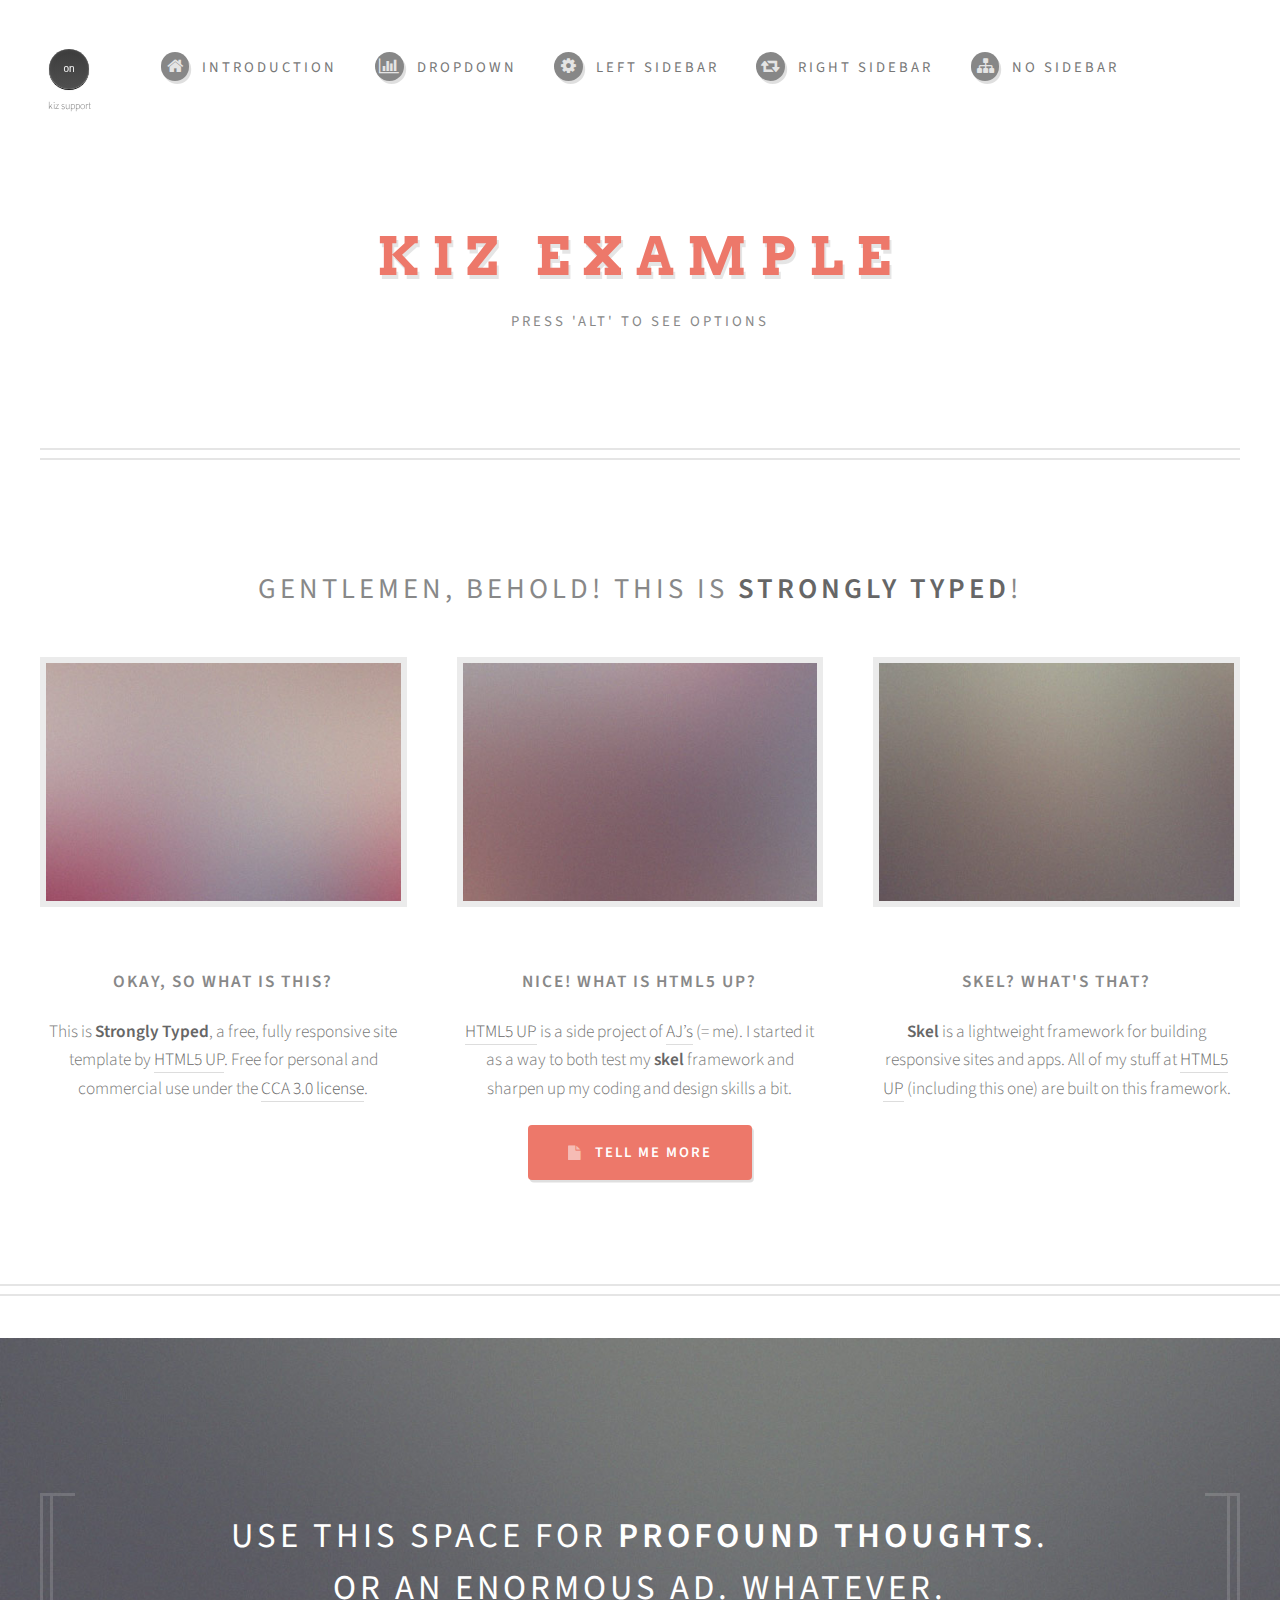
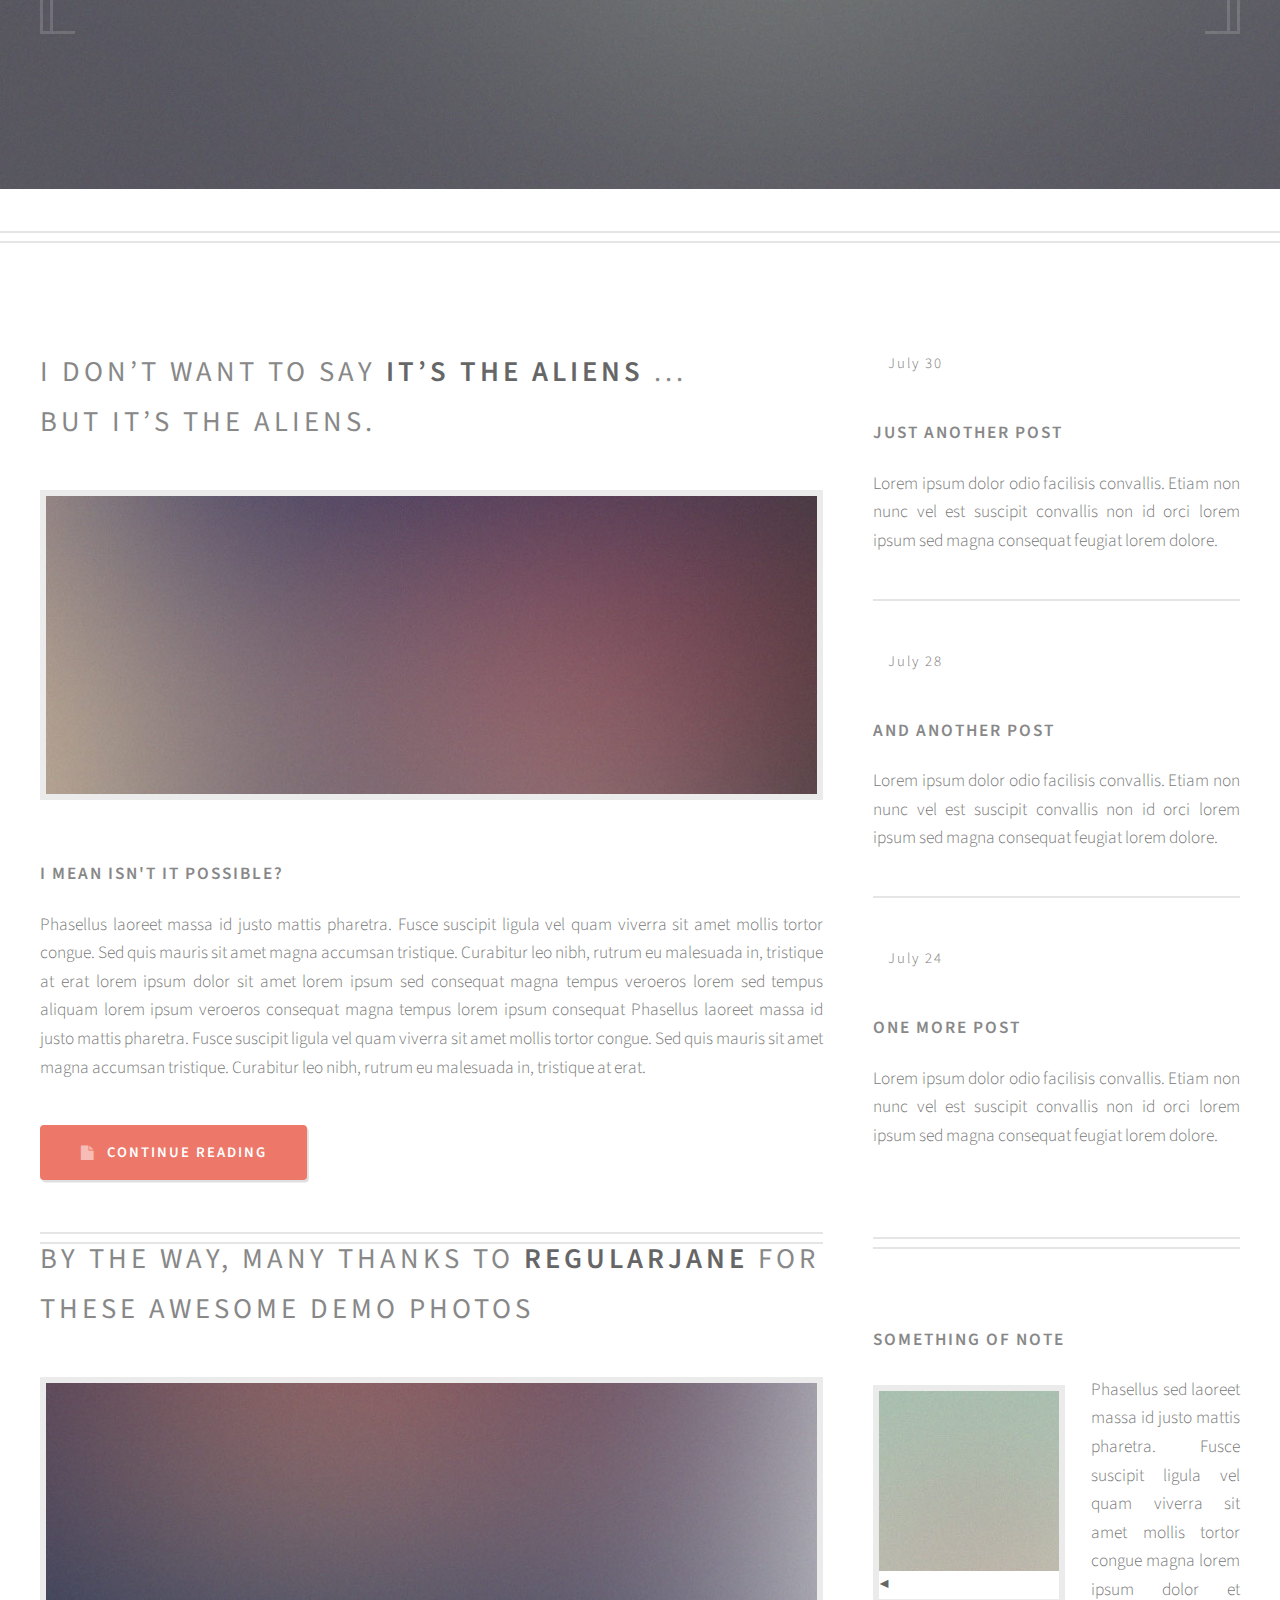
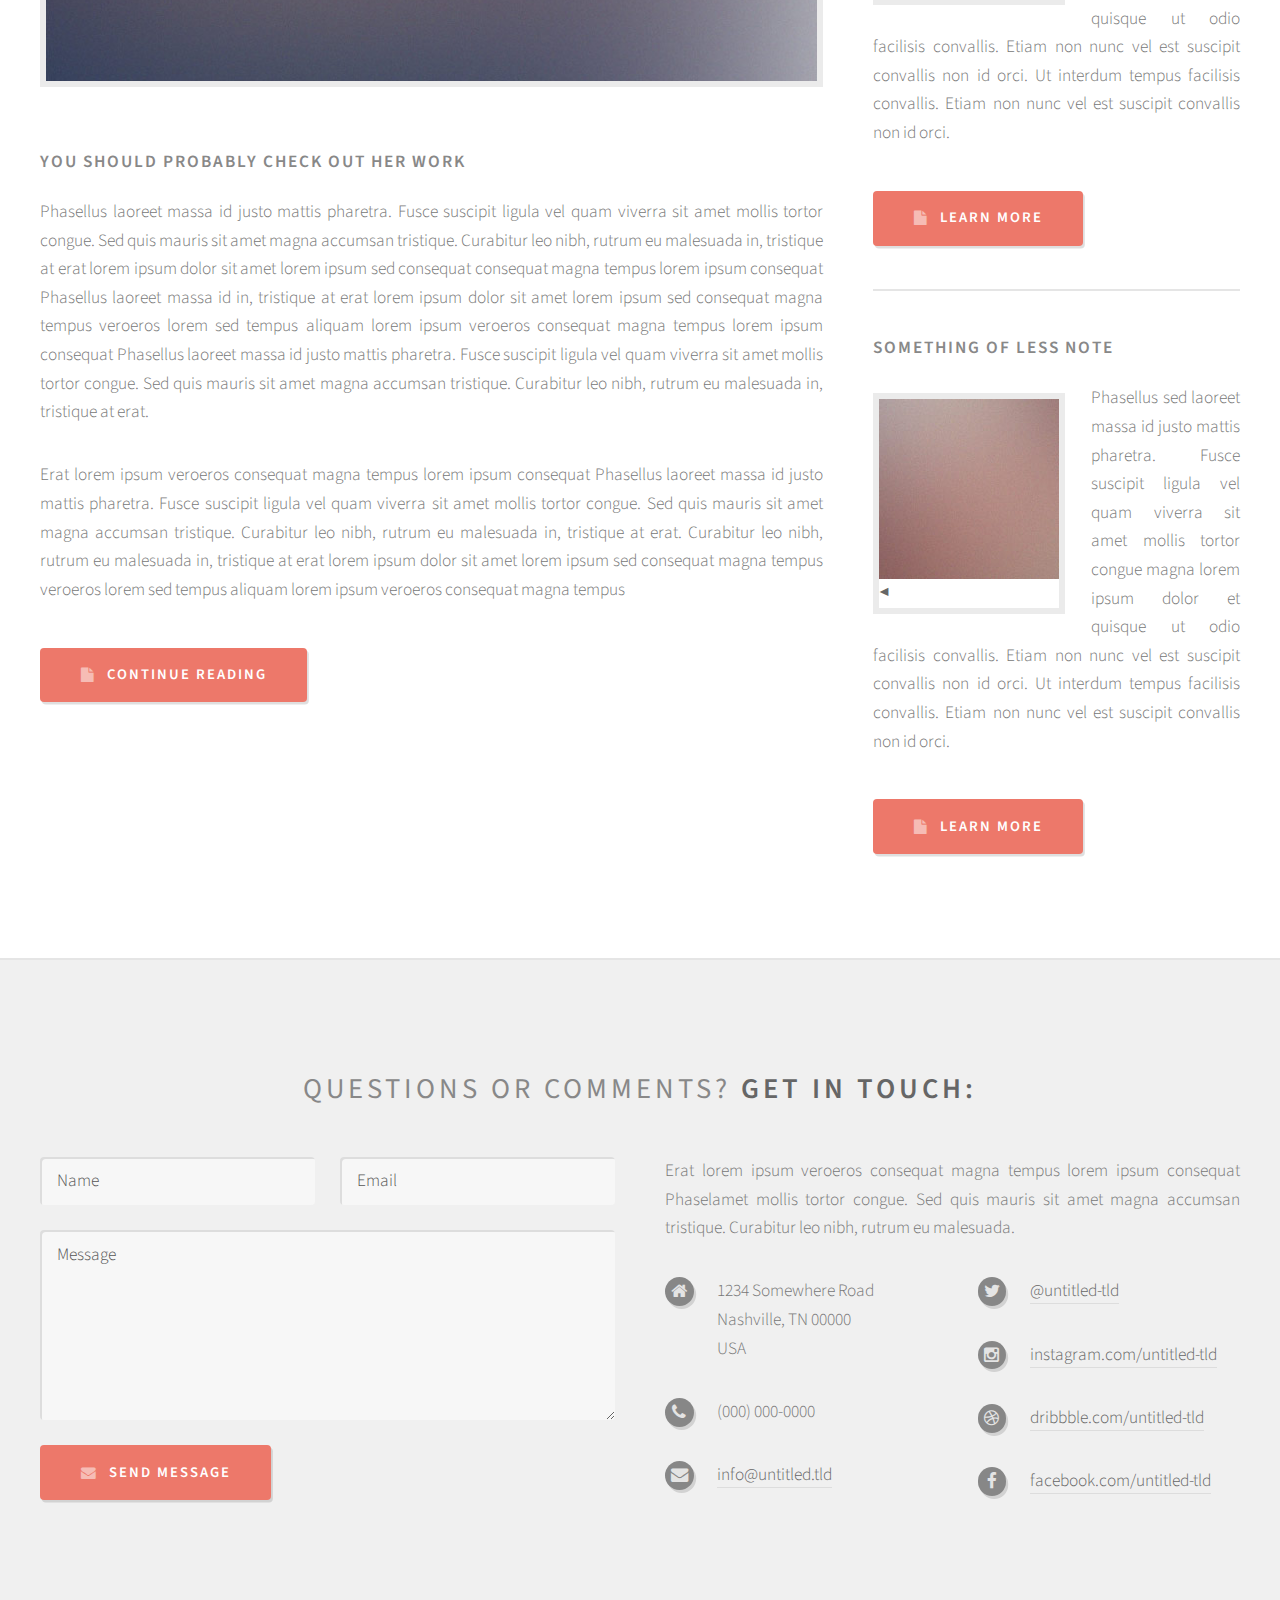
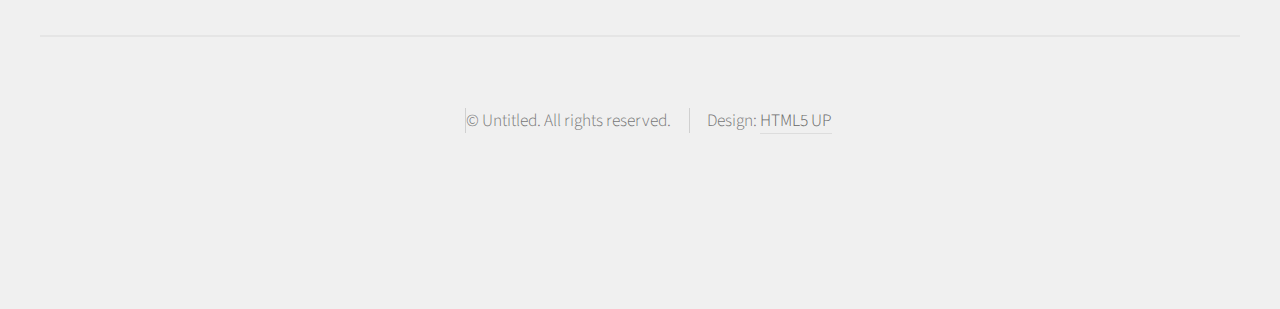
<file: index.html>
<!DOCTYPE HTML>
<!--
	Strongly Typed by HTML5 UP
	html5up.net | @n33co
	Free for personal and commercial use under the CCA 3.0 license (html5up.net/license)
-->
<html>
	<head>
		<title>Strongly Typed by HTML5 UP</title>
		<meta http-equiv="Content-Type" content="text/html; charset=utf-8" />
		<meta name="viewport" content="width=device-width, initial-scale=1" />
		<!--[if lte IE 8]><script src="assets/js/strongly-typed/ie/html5shiv.js"></script><![endif]-->
		<script src="assets/js/dmauro-Keypress-06deea7/keypress.js"></script>
		<script src="https://ajax.googleapis.com/ajax/libs/jquery/1.11.3/jquery.min.js"></script>
		<link rel="stylesheet" href="assets/css/strongly-typed/main.css" />
		<!--[if lte IE 8]><link rel="stylesheet" href="assets/css/strongly-typed/ie8.css" /><![endif]-->
		<script src="assets/js/kiz/kiz.js"></script>
		<link rel="stylesheet" href="assets/css/kiz/kiz.css" />
	</head>
	<body class="homepage">
		<div id="page-wrapper">

			<!-- Header -->
				<div id="header-wrapper">
					<div id="header" class="container">

						<!-- Logo -->
							<h1 id="logo"><a href="index.html">KIZ Example</a></h1>
							<p>Press 'alt' to see options</p>

						<!-- Nav -->
							<nav id="nav">
								<ul>
									<li><a class="icon fa-home kiz-i" href="index.html"><span>Introduction</span></a></li>
									<li>
										<a href="#" class="icon fa-bar-chart-o kiz-d"><span>Dropdown</span></a>
										<ul>
											<li><a href="#">Lorem ipsum dolor</a></li>
											<li><a href="#">Magna phasellus</a></li>
											<li><a href="#">Etiam dolore nisl</a></li>
											<li>
												<a href="#">Phasellus consequat</a>
												<ul>
													<li><a href="#">Magna phasellus</a></li>
													<li><a href="#">Etiam dolore nisl</a></li>
													<li><a href="#">Phasellus consequat</a></li>
												</ul>
											</li>
											<li><a href="#">Veroeros feugiat</a></li>
										</ul>
									</li>
									<li><a class="icon fa-cog kiz-l" href="left-sidebar.html"><span>Left Sidebar</span></a></li>
									<li><a class="icon fa-retweet kiz-r" href="right-sidebar.html"><span>Right Sidebar</span></a></li>
									<li><a class="icon fa-sitemap kiz-n" href="no-sidebar.html"><span>No Sidebar</span></a></li>
								</ul>
							</nav>

					</div>
				</div>

			<!-- Features -->
				<div id="features-wrapper">
					<section id="features" class="container">
						<header>
							<h2>Gentlemen, behold! This is <strong>Strongly Typed</strong>!</h2>
						</header>
						<div class="row">
							<div class="4u 12u(mobile)">

								<!-- Feature -->
									<section>
										<a href="#" class="image featured"><img src="images/pic01.jpg" alt="" /></a>
										<header>
											<h3>Okay, so what is this?</h3>
										</header>
										<p>This is <strong>Strongly Typed</strong>, a free, fully responsive site template
										by <a href="http://html5up.net">HTML5 UP</a>. Free for personal and commercial use under the
										<a href="http://html5up.net/license">CCA 3.0 license</a>.</p>
									</section>

							</div>
							<div class="4u 12u(mobile)">

								<!-- Feature -->
									<section>
										<a href="#" class="image featured"><img src="images/pic02.jpg" alt="" /></a>
										<header>
											<h3>Nice! What is HTML5 UP?</h3>
										</header>
										<p><a href="http://html5up.net">HTML5 UP</a> is a side project of <a href="http://n33.co">AJ’s</a> (= me).
										I started it as a way to both test my <strong>skel</strong> framework and sharpen up my coding
										and design skills a bit.</p>
									</section>

							</div>
							<div class="4u 12u(mobile)">

								<!-- Feature -->
									<section>
										<a href="#" class="image featured"><img src="images/pic03.jpg" alt="" /></a>
										<header>
											<h3>Skel? What's that?</h3>
										</header>
										<p><strong>Skel</strong> is a lightweight framework for building responsive
										sites and apps. All of my stuff at <a href="http://html5up.net">HTML5 UP</a> (including this
										one) are built on this framework.</p>
									</section>

							</div>
						</div>
						<ul class="actions">
							<li><a href="#" class="button icon fa-file">Tell Me More</a></li>
						</ul>
					</section>
				</div>

			<!-- Banner -->
				<div id="banner-wrapper">
					<div class="inner">
						<section id="banner" class="container">
							<p>Use this space for <strong>profound thoughts</strong>.<br />
							Or an enormous ad. Whatever.</p>
						</section>
					</div>
				</div>

			<!-- Main -->
				<div id="main-wrapper">
					<div id="main" class="container">
						<div class="row">

							<!-- Content -->
								<div id="content" class="8u 12u(mobile)">

									<!-- Post -->
										<article class="box post">
											<header>
												<h2><a href="#">I don’t want to say <strong>it’s the aliens</strong> ...<br />
												but it’s the aliens.</a></h2>
											</header>
											<a href="#" class="image featured"><img src="images/pic04.jpg" alt="" /></a>
											<h3>I mean isn't it possible?</h3>
											<p>Phasellus laoreet massa id justo mattis pharetra. Fusce suscipit
											ligula vel quam viverra sit amet mollis tortor congue. Sed quis mauris
											sit amet magna accumsan tristique. Curabitur leo nibh, rutrum eu malesuada
											in, tristique at erat lorem ipsum dolor sit amet lorem ipsum sed consequat
											magna tempus veroeros lorem sed tempus aliquam lorem ipsum veroeros
											consequat magna tempus lorem ipsum consequat Phasellus laoreet massa id
											justo mattis pharetra. Fusce suscipit ligula vel quam viverra sit amet
											mollis tortor congue. Sed quis mauris sit amet magna accumsan tristique.
											Curabitur leo nibh, rutrum eu malesuada in, tristique at erat.</p>
											<ul class="actions">
												<li><a href="#" class="button icon fa-file">Continue Reading</a></li>
											</ul>
										</article>

									<!-- Post -->
										<article class="box post">
											<header>
												<h2><a href="#">By the way, many thanks to <strong>regularjane</strong>
												for these awesome demo photos</a></h2>
											</header>
											<a href="#" class="image featured"><img src="images/pic05.jpg" alt="" /></a>
											<h3>You should probably check out her work</h3>
											<p>Phasellus laoreet massa id justo mattis pharetra. Fusce suscipit
											ligula vel quam viverra sit amet mollis tortor congue. Sed quis mauris
											sit amet magna accumsan tristique. Curabitur leo nibh, rutrum eu malesuada
											in, tristique at erat lorem ipsum dolor sit amet lorem ipsum sed consequat
											consequat magna tempus lorem ipsum consequat Phasellus laoreet massa id
											in, tristique at erat lorem ipsum dolor sit amet lorem ipsum sed consequat
											magna tempus veroeros lorem sed tempus aliquam lorem ipsum veroeros
											consequat magna tempus lorem ipsum consequat Phasellus laoreet massa id
											justo mattis pharetra. Fusce suscipit ligula vel quam viverra sit amet
											mollis tortor congue. Sed quis mauris sit amet magna accumsan tristique.
											Curabitur leo nibh, rutrum eu malesuada in, tristique at erat.</p>
											<p>Erat lorem ipsum veroeros consequat magna tempus lorem ipsum consequat
											Phasellus laoreet massa id justo mattis pharetra. Fusce suscipit ligula
											vel quam viverra sit amet mollis tortor congue. Sed quis mauris sit amet
											magna accumsan tristique. Curabitur leo nibh, rutrum eu malesuada in,
											tristique at erat. Curabitur leo nibh, rutrum eu malesuada  in, tristique
											at erat lorem ipsum dolor sit amet lorem ipsum sed consequat magna
											tempus veroeros lorem sed tempus aliquam lorem ipsum veroeros consequat
											magna tempus</p>
											<ul class="actions">
												<li><a href="#" class="button icon fa-file">Continue Reading</a></li>
											</ul>
										</article>

								</div>

							<!-- Sidebar -->
								<div id="sidebar" class="4u 12u(mobile)">

									<!-- Excerpts -->
										<section>
											<ul class="divided">
												<li>

													<!-- Excerpt -->
														<article class="box excerpt">
															<header>
																<span class="date">July 30</span>
																<h3><a href="#">Just another post</a></h3>
															</header>
															<p>Lorem ipsum dolor odio facilisis convallis. Etiam non nunc vel est
															suscipit convallis non id orci lorem ipsum sed magna consequat feugiat lorem dolore.</p>
														</article>

												</li>
												<li>

													<!-- Excerpt -->
														<article class="box excerpt">
															<header>
																<span class="date">July 28</span>
																<h3><a href="#">And another post</a></h3>
															</header>
															<p>Lorem ipsum dolor odio facilisis convallis. Etiam non nunc vel est
															suscipit convallis non id orci lorem ipsum sed magna consequat feugiat lorem dolore.</p>
														</article>

												</li>
												<li>

													<!-- Excerpt -->
														<article class="box excerpt">
															<header>
																<span class="date">July 24</span>
																<h3><a href="#">One more post</a></h3>
															</header>
															<p>Lorem ipsum dolor odio facilisis convallis. Etiam non nunc vel est
															suscipit convallis non id orci lorem ipsum sed magna consequat feugiat lorem dolore.</p>
														</article>

												</li>
											</ul>
										</section>

									<!-- Highlights -->
										<section>
											<ul class="divided">
												<li>

													<!-- Highlight -->
														<article class="box highlight">
															<header>
																<h3><a href="#">Something of note</a></h3>
															</header>
															<a href="#" class="image left"><img src="images/pic06.jpg" alt="" /></a>
															<p>Phasellus  sed laoreet massa id justo mattis pharetra. Fusce suscipit ligula vel quam
															viverra sit amet mollis tortor congue magna lorem ipsum dolor et quisque ut odio facilisis
															convallis. Etiam non nunc vel est suscipit convallis non id orci. Ut interdum tempus
															facilisis convallis. Etiam non nunc vel est suscipit convallis non id orci.</p>
															<ul class="actions">
																<li><a href="#" class="button icon fa-file">Learn More</a></li>
															</ul>
														</article>

												</li>
												<li>

													<!-- Highlight -->
														<article class="box highlight">
															<header>
																<h3><a href="#">Something of less note</a></h3>
															</header>
															<a href="#" class="image left"><img src="images/pic07.jpg" alt="" /></a>
															<p>Phasellus  sed laoreet massa id justo mattis pharetra. Fusce suscipit ligula vel quam
															viverra sit amet mollis tortor congue magna lorem ipsum dolor et quisque ut odio facilisis
															convallis. Etiam non nunc vel est suscipit convallis non id orci. Ut interdum tempus
															facilisis convallis. Etiam non nunc vel est suscipit convallis non id orci.</p>
															<ul class="actions">
																<li><a href="#" class="button icon fa-file">Learn More</a></li>
															</ul>
														</article>

												</li>
											</ul>
										</section>

								</div>

						</div>
					</div>
				</div>

			<!-- Footer -->
				<div id="footer-wrapper">
					<div id="footer" class="container">
						<header>
							<h2>Questions or comments? <strong>Get in touch:</strong></h2>
						</header>
						<div class="row">
							<div class="6u 12u(mobile)">
								<section>
									<form method="post" action="#">
										<div class="row 50%">
											<div class="6u 12u(mobile)">
												<input class="kiz-2" name="name" placeholder="Name" type="text" />
											</div>
											<div class="6u 12u(mobile)">
												<input name="email" placeholder="Email" type="text" />
											</div>
										</div>
										<div class="row 50%">
											<div class="12u">
												<textarea name="message" placeholder="Message"></textarea>
											</div>
										</div>
										<div class="row 50%">
											<div class="12u">
												<a href="#" class="form-button-submit button icon fa-envelope">Send Message</a>
											</div>
										</div>
									</form>
								</section>
							</div>
							<div class="6u 12u(mobile)">
								<section>
									<p>Erat lorem ipsum veroeros consequat magna tempus lorem ipsum consequat Phaselamet
									mollis tortor congue. Sed quis mauris sit amet magna accumsan tristique. Curabitur
									leo nibh, rutrum eu malesuada.</p>
									<div class="row">
										<div class="6u 12u(mobile)">
											<ul class="icons">
												<li class="icon fa-home">
													1234 Somewhere Road<br />
													Nashville, TN 00000<br />
													USA
												</li>
												<li class="icon fa-phone">
													(000) 000-0000
												</li>
												<li class="icon fa-envelope">
													<a href="#">info@untitled.tld</a>
												</li>
											</ul>
										</div>
										<div class="6u 12u(mobile)">
											<ul class="icons">
												<li class="icon fa-twitter">
													<a href="#">@untitled-tld</a>
												</li>
												<li class="icon fa-instagram">
													<a href="#">instagram.com/untitled-tld</a>
												</li>
												<li class="icon fa-dribbble">
													<a href="#">dribbble.com/untitled-tld</a>
												</li>
												<li class="icon fa-facebook">
													<a class="kiz-f" href="https://facebook.com">facebook.com/untitled-tld</a>
												</li>
											</ul>
										</div>
									</div>
								</section>
							</div>
						</div>
					</div>
					<div id="copyright" class="container">
						<ul class="links">
							<li>&copy; Untitled. All rights reserved.</li><li>Design: <a href="http://html5up.net">HTML5 UP</a></li>
						</ul>
					</div>
				</div>

		</div>

		<!-- Scripts -->
			<script src="assets/js/strongly-typed/jquery.min.js"></script>
			<script src="assets/js/strongly-typed/jquery.dropotron.min.js"></script>
			<script src="assets/js/strongly-typed/skel.min.js"></script>
			<script src="assets/js/strongly-typed/skel-viewport.min.js"></script>
			<script src="assets/js/strongly-typed/util.js"></script>
			<!--[if lte IE 8]><script src="assets/js/strongly-typed/ie/respond.min.js"></script><![endif]-->
			<script src="assets/js/strongly-typed/main.js"></script>

	</body>
</html>
</file>
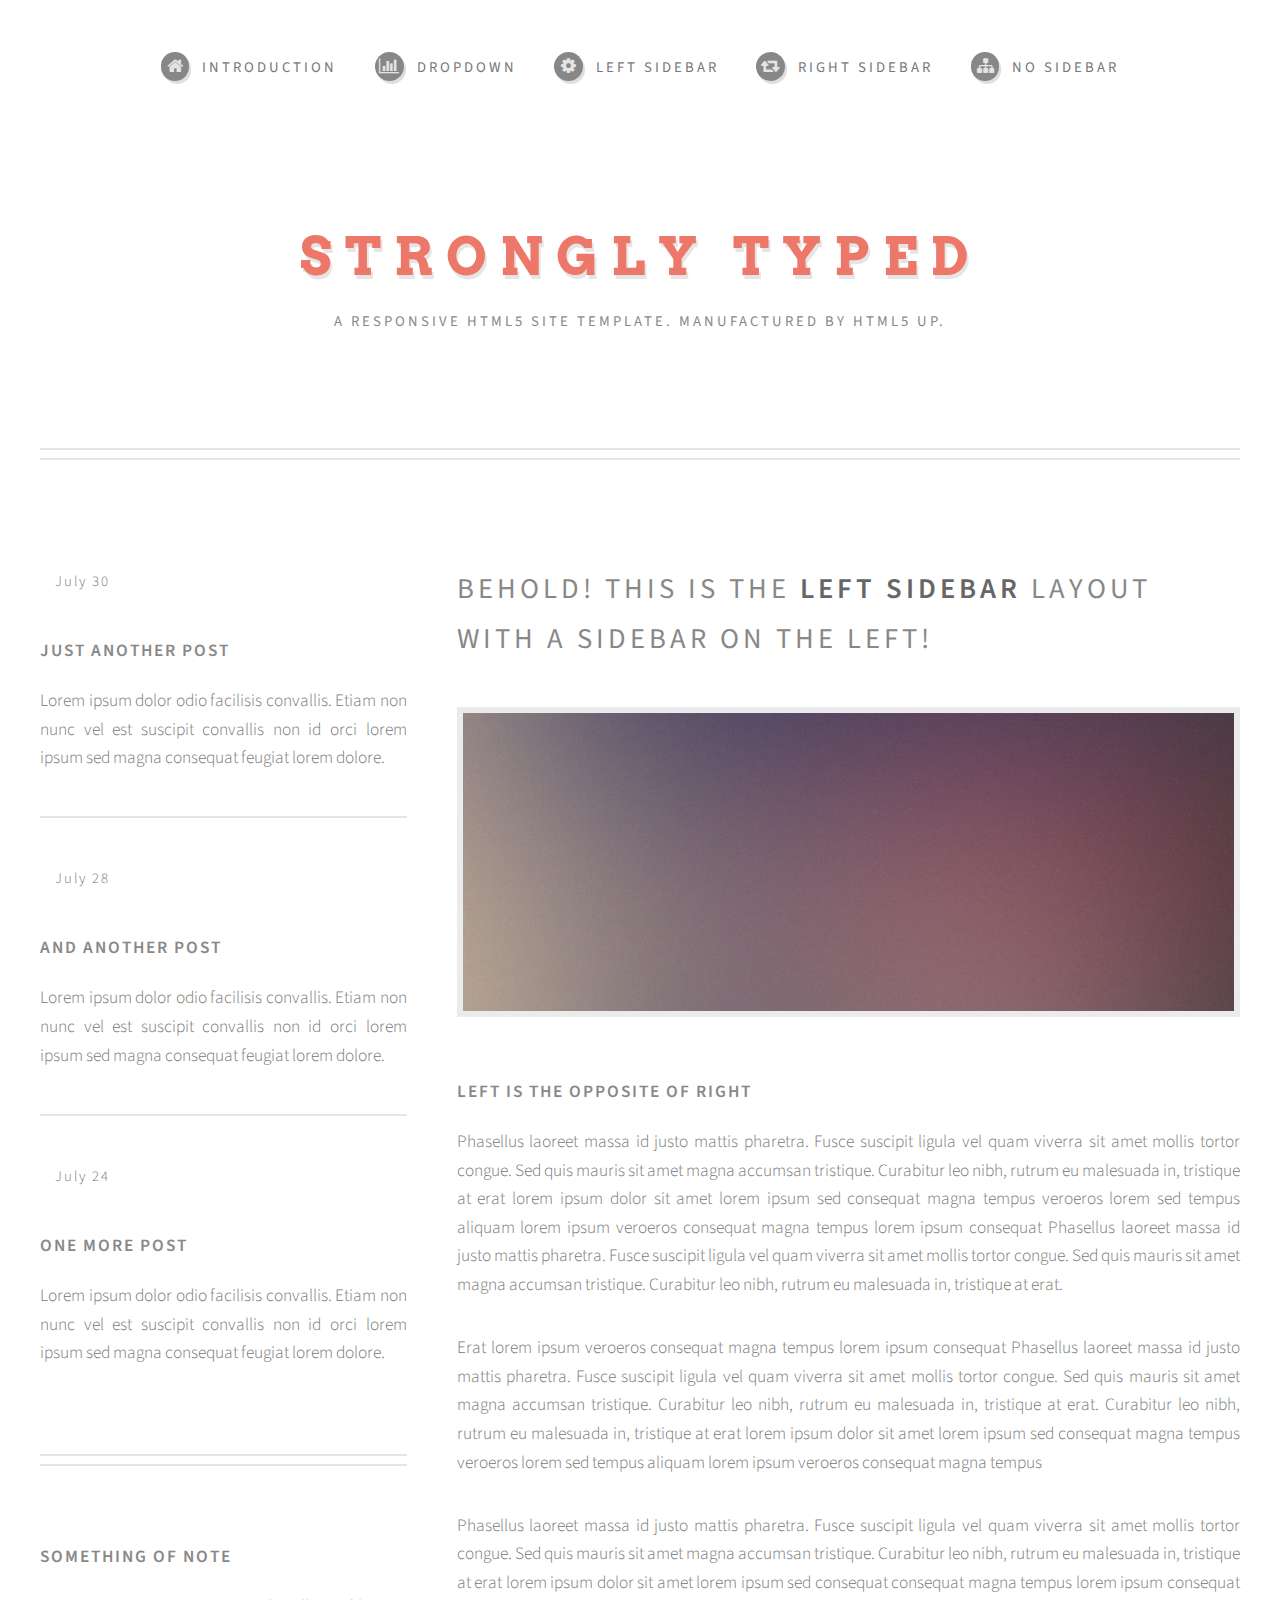
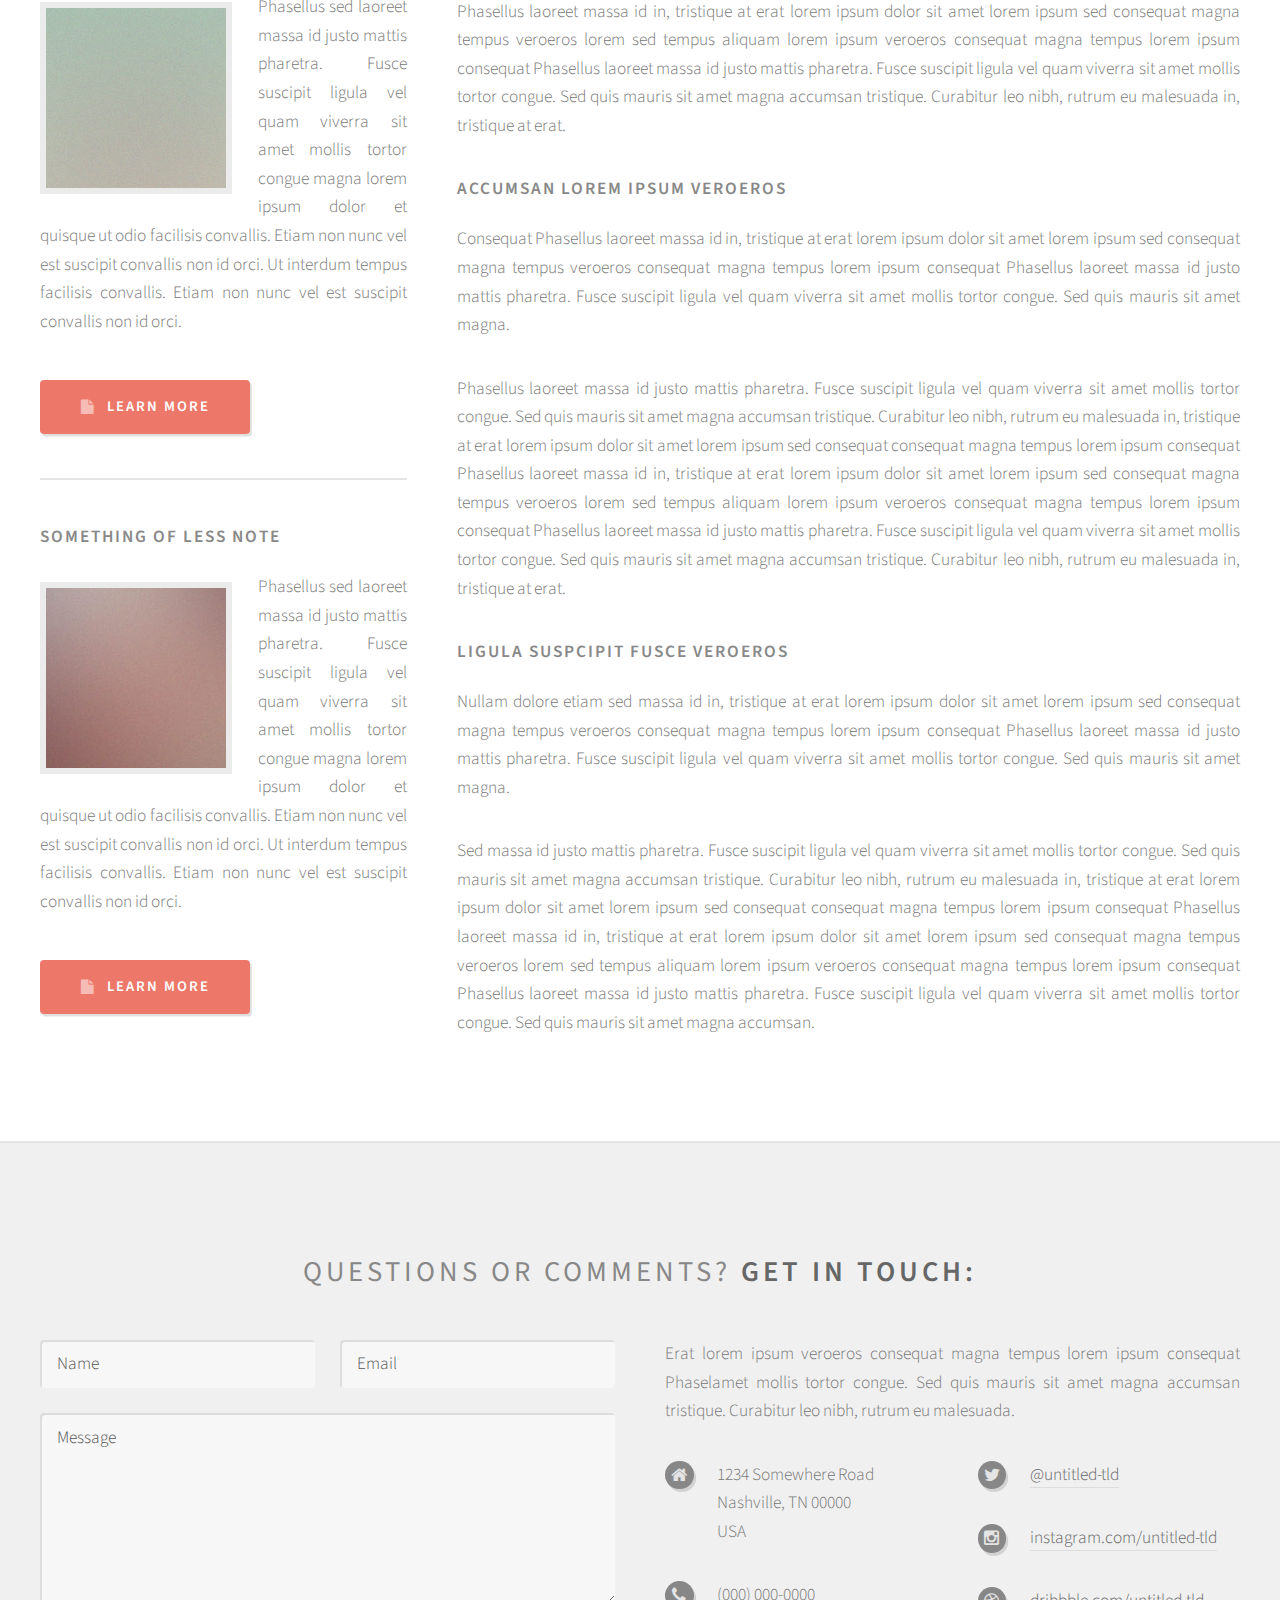
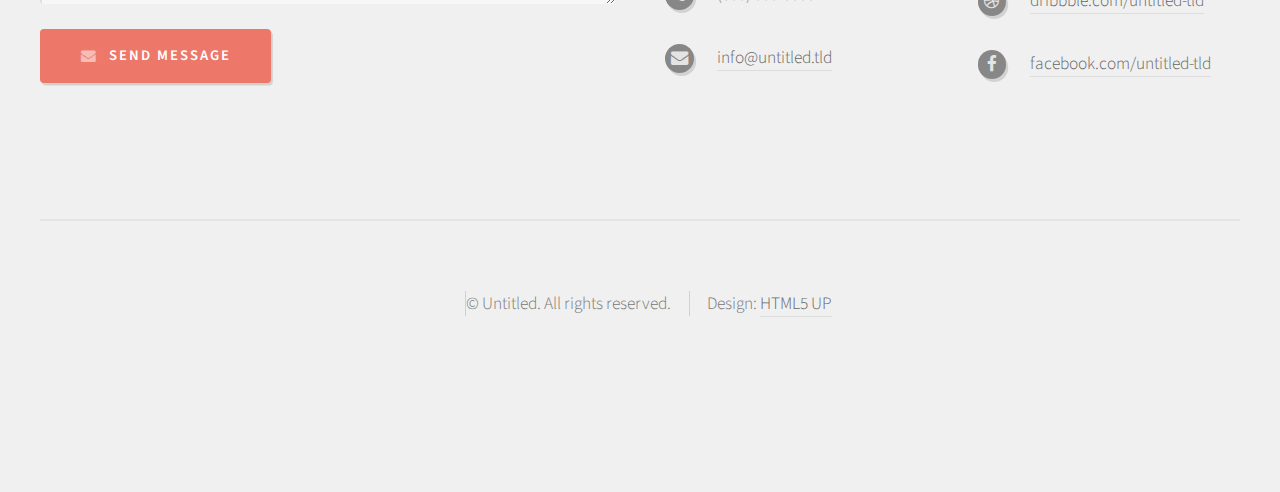
<file: left-sidebar.html>
<!DOCTYPE HTML>
<!--
	Strongly Typed by HTML5 UP
	html5up.net | @n33co
	Free for personal and commercial use under the CCA 3.0 license (html5up.net/license)
-->
<html>
	<head>
		<title>Left Sidebar - Strongly Typed by HTML5 UP</title>
		<meta charset="utf-8" />
		<meta name="viewport" content="width=device-width, initial-scale=1" />
		<!--[if lte IE 8]><script src="assets/js/strongly-typed/ie/html5shiv.js"></script><![endif]-->
		<link rel="stylesheet" href="assets/css/strongly-typed/main.css" />
		<!--[if lte IE 8]><link rel="stylesheet" href="assets/css/strongly-typed/ie8.css" /><![endif]-->
	</head>
	<body class="left-sidebar">
		<div id="page-wrapper">

			<!-- Header -->
				<div id="header-wrapper">
					<div id="header" class="container">

						<!-- Logo -->
							<h1 id="logo"><a href="index.html">Strongly Typed</a></h1>
							<p>A responsive HTML5 site template. Manufactured by HTML5 UP.</p>

						<!-- Nav -->
							<nav id="nav">
								<ul>
									<li><a class="icon fa-home" href="index.html"><span>Introduction</span></a></li>
									<li>
										<a href="#" class="icon fa-bar-chart-o"><span>Dropdown</span></a>
										<ul>
											<li><a href="#">Lorem ipsum dolor</a></li>
											<li><a href="#">Magna phasellus</a></li>
											<li><a href="#">Etiam dolore nisl</a></li>
											<li>
												<a href="#">Phasellus consequat</a>
												<ul>
													<li><a href="#">Magna phasellus</a></li>
													<li><a href="#">Etiam dolore nisl</a></li>
													<li><a href="#">Phasellus consequat</a></li>
												</ul>
											</li>
											<li><a href="#">Veroeros feugiat</a></li>
										</ul>
									</li>
									<li><a class="icon fa-cog" href="left-sidebar.html"><span>Left Sidebar</span></a></li>
									<li><a class="icon fa-retweet" href="right-sidebar.html"><span>Right Sidebar</span></a></li>
									<li><a class="icon fa-sitemap" href="no-sidebar.html"><span>No Sidebar</span></a></li>
								</ul>
							</nav>

					</div>
				</div>

			<!-- Main -->
				<div id="main-wrapper">
					<div id="main" class="container">
						<div class="row">

							<!-- Sidebar -->
								<div id="sidebar" class="4u 12u(mobile)">

									<!-- Excerpts -->
										<section>
											<ul class="divided">
												<li>

													<!-- Excerpt -->
														<article class="box excerpt">
															<header>
																<span class="date">July 30</span>
																<h3><a href="#">Just another post</a></h3>
															</header>
															<p>Lorem ipsum dolor odio facilisis convallis. Etiam non nunc vel est
															suscipit convallis non id orci lorem ipsum sed magna consequat feugiat lorem dolore.</p>
														</article>

												</li>
												<li>

													<!-- Excerpt -->
														<article class="box excerpt">
															<header>
																<span class="date">July 28</span>
																<h3><a href="#">And another post</a></h3>
															</header>
															<p>Lorem ipsum dolor odio facilisis convallis. Etiam non nunc vel est
															suscipit convallis non id orci lorem ipsum sed magna consequat feugiat lorem dolore.</p>
														</article>

												</li>
												<li>

													<!-- Excerpt -->
														<article class="box excerpt">
															<header>
																<span class="date">July 24</span>
																<h3><a href="#">One more post</a></h3>
															</header>
															<p>Lorem ipsum dolor odio facilisis convallis. Etiam non nunc vel est
															suscipit convallis non id orci lorem ipsum sed magna consequat feugiat lorem dolore.</p>
														</article>

												</li>
											</ul>
										</section>

									<!-- Highlights -->
										<section>
											<ul class="divided">
												<li>

													<!-- Highlight -->
														<article class="box highlight">
															<header>
																<h3><a href="#">Something of note</a></h3>
															</header>
															<a href="#" class="image left"><img src="images/pic06.jpg" alt="" /></a>
															<p>Phasellus  sed laoreet massa id justo mattis pharetra. Fusce suscipit ligula vel quam
															viverra sit amet mollis tortor congue magna lorem ipsum dolor et quisque ut odio facilisis
															convallis. Etiam non nunc vel est suscipit convallis non id orci. Ut interdum tempus
															facilisis convallis. Etiam non nunc vel est suscipit convallis non id orci.</p>
															<ul class="actions">
																<li><a href="#" class="button icon fa-file">Learn More</a></li>
															</ul>
														</article>

												</li>
												<li>

													<!-- Highlight -->
														<article class="box highlight">
															<header>
																<h3><a href="#">Something of less note</a></h3>
															</header>
															<a href="#" class="image left"><img src="images/pic07.jpg" alt="" /></a>
															<p>Phasellus  sed laoreet massa id justo mattis pharetra. Fusce suscipit ligula vel quam
															viverra sit amet mollis tortor congue magna lorem ipsum dolor et quisque ut odio facilisis
															convallis. Etiam non nunc vel est suscipit convallis non id orci. Ut interdum tempus
															facilisis convallis. Etiam non nunc vel est suscipit convallis non id orci.</p>
															<ul class="actions">
																<li><a href="#" class="button icon fa-file">Learn More</a></li>
															</ul>
														</article>

												</li>
											</ul>
										</section>

								</div>

							<!-- Content -->
								<div id="content" class="8u 12u(mobile) important(mobile)">

									<!-- Post -->
										<article class="box post">
											<header>
												<h2>Behold! This is the <strong>left sidebar</strong> layout<br />
												with a sidebar on the left!</h2>
											</header>
											<span class="image featured"><img src="images/pic04.jpg" alt="" /></span>
											<h3>Left is the opposite of right</h3>
											<p>Phasellus laoreet massa id justo mattis pharetra. Fusce suscipit
											ligula vel quam viverra sit amet mollis tortor congue. Sed quis mauris
											sit amet magna accumsan tristique. Curabitur leo nibh, rutrum eu malesuada
											in, tristique at erat lorem ipsum dolor sit amet lorem ipsum sed consequat
											magna tempus veroeros lorem sed tempus aliquam lorem ipsum veroeros
											consequat magna tempus lorem ipsum consequat Phasellus laoreet massa id
											justo mattis pharetra. Fusce suscipit ligula vel quam viverra sit amet
											mollis tortor congue. Sed quis mauris sit amet magna accumsan tristique.
											Curabitur leo nibh, rutrum eu malesuada in, tristique at erat.</p>
											<p>Erat lorem ipsum veroeros consequat magna tempus lorem ipsum consequat
											Phasellus laoreet massa id justo mattis pharetra. Fusce suscipit ligula
											vel quam viverra sit amet mollis tortor congue. Sed quis mauris sit amet
											magna accumsan tristique. Curabitur leo nibh, rutrum eu malesuada in,
											tristique at erat. Curabitur leo nibh, rutrum eu malesuada  in, tristique
											at erat lorem ipsum dolor sit amet lorem ipsum sed consequat magna
											tempus veroeros lorem sed tempus aliquam lorem ipsum veroeros consequat
											magna tempus</p>
											<p>Phasellus laoreet massa id justo mattis pharetra. Fusce suscipit
											ligula vel quam viverra sit amet mollis tortor congue. Sed quis mauris
											sit amet magna accumsan tristique. Curabitur leo nibh, rutrum eu malesuada
											in, tristique at erat lorem ipsum dolor sit amet lorem ipsum sed consequat
											consequat magna tempus lorem ipsum consequat Phasellus laoreet massa id
											in, tristique at erat lorem ipsum dolor sit amet lorem ipsum sed consequat
											magna tempus veroeros lorem sed tempus aliquam lorem ipsum veroeros
											consequat magna tempus lorem ipsum consequat Phasellus laoreet massa id
											justo mattis pharetra. Fusce suscipit ligula vel quam viverra sit amet
											mollis tortor congue. Sed quis mauris sit amet magna accumsan tristique.
											Curabitur leo nibh, rutrum eu malesuada in, tristique at erat.</p>
											<h3>Accumsan lorem ipsum veroeros</h3>
											<p>Consequat Phasellus laoreet massa id in, tristique at erat lorem
											ipsum dolor sit amet lorem ipsum sed consequat magna tempus veroeros
											consequat magna tempus lorem ipsum consequat Phasellus laoreet massa id
											justo mattis pharetra. Fusce suscipit ligula vel quam viverra sit amet
											mollis tortor congue. Sed quis mauris sit amet magna.</p>
											<p>Phasellus laoreet massa id justo mattis pharetra. Fusce suscipit
											ligula vel quam viverra sit amet mollis tortor congue. Sed quis mauris
											sit amet magna accumsan tristique. Curabitur leo nibh, rutrum eu malesuada
											in, tristique at erat lorem ipsum dolor sit amet lorem ipsum sed consequat
											consequat magna tempus lorem ipsum consequat Phasellus laoreet massa id
											in, tristique at erat lorem ipsum dolor sit amet lorem ipsum sed consequat
											magna tempus veroeros lorem sed tempus aliquam lorem ipsum veroeros
											consequat magna tempus lorem ipsum consequat Phasellus laoreet massa id
											justo mattis pharetra. Fusce suscipit ligula vel quam viverra sit amet
											mollis tortor congue. Sed quis mauris sit amet magna accumsan tristique.
											Curabitur leo nibh, rutrum eu malesuada in, tristique at erat.</p>
											<h3>Ligula suspcipit fusce veroeros</h3>
											<p>Nullam dolore etiam sed massa id in, tristique at erat lorem
											ipsum dolor sit amet lorem ipsum sed consequat magna tempus veroeros
											consequat magna tempus lorem ipsum consequat Phasellus laoreet massa id
											justo mattis pharetra. Fusce suscipit ligula vel quam viverra sit amet
											mollis tortor congue. Sed quis mauris sit amet magna.</p>
											<p>Sed massa id justo mattis pharetra. Fusce suscipit
											ligula vel quam viverra sit amet mollis tortor congue. Sed quis mauris
											sit amet magna accumsan tristique. Curabitur leo nibh, rutrum eu malesuada
											in, tristique at erat lorem ipsum dolor sit amet lorem ipsum sed consequat
											consequat magna tempus lorem ipsum consequat Phasellus laoreet massa id
											in, tristique at erat lorem ipsum dolor sit amet lorem ipsum sed consequat
											magna tempus veroeros lorem sed tempus aliquam lorem ipsum veroeros
											consequat magna tempus lorem ipsum consequat Phasellus laoreet massa id
											justo mattis pharetra. Fusce suscipit ligula vel quam viverra sit amet
											mollis tortor congue. Sed quis mauris sit amet magna accumsan.</p>
										</article>

								</div>

						</div>
					</div>
				</div>

			<!-- Footer -->
				<div id="footer-wrapper">
					<div id="footer" class="container">
						<header>
							<h2>Questions or comments? <strong>Get in touch:</strong></h2>
						</header>
						<div class="row">
							<div class="6u 12u(mobile)">
								<section>
									<form method="post" action="#">
										<div class="row 50%">
											<div class="6u 12u(mobile)">
												<input name="name" placeholder="Name" type="text" />
											</div>
											<div class="6u 12u(mobile)">
												<input name="email" placeholder="Email" type="text" />
											</div>
										</div>
										<div class="row 50%">
											<div class="12u">
												<textarea name="message" placeholder="Message"></textarea>
											</div>
										</div>
										<div class="row 50%">
											<div class="12u">
												<a href="#" class="form-button-submit button icon fa-envelope">Send Message</a>
											</div>
										</div>
									</form>
								</section>
							</div>
							<div class="6u 12u(mobile)">
								<section>
									<p>Erat lorem ipsum veroeros consequat magna tempus lorem ipsum consequat Phaselamet
									mollis tortor congue. Sed quis mauris sit amet magna accumsan tristique. Curabitur
									leo nibh, rutrum eu malesuada.</p>
									<div class="row">
										<div class="6u 12u(mobile)">
											<ul class="icons">
												<li class="icon fa-home">
													1234 Somewhere Road<br />
													Nashville, TN 00000<br />
													USA
												</li>
												<li class="icon fa-phone">
													(000) 000-0000
												</li>
												<li class="icon fa-envelope">
													<a href="#">info@untitled.tld</a>
												</li>
											</ul>
										</div>
										<div class="6u 12u(mobile)">
											<ul class="icons">
												<li class="icon fa-twitter">
													<a href="#">@untitled-tld</a>
												</li>
												<li class="icon fa-instagram">
													<a href="#">instagram.com/untitled-tld</a>
												</li>
												<li class="icon fa-dribbble">
													<a href="#">dribbble.com/untitled-tld</a>
												</li>
												<li class="icon fa-facebook">
													<a href="#">facebook.com/untitled-tld</a>
												</li>
											</ul>
										</div>
									</div>
								</section>
							</div>
						</div>
					</div>
					<div id="copyright" class="container">
						<ul class="links">
							<li>&copy; Untitled. All rights reserved.</li><li>Design: <a href="http://html5up.net">HTML5 UP</a></li>
						</ul>
					</div>
				</div>

		</div>

		<!-- Scripts -->
			<script src="assets/js/strongly-typed/jquery.min.js"></script>
			<script src="assets/js/strongly-typed/jquery.dropotron.min.js"></script>
			<script src="assets/js/strongly-typed/skel.min.js"></script>
			<script src="assets/js/strongly-typed/skel-viewport.min.js"></script>
			<script src="assets/js/strongly-typed/util.js"></script>
			<!--[if lte IE 8]><script src="assets/js/strongly-typed/ie/respond.min.js"></script><![endif]-->
			<script src="assets/js/strongly-typed/main.js"></script>

	</body>
</html>
</file>
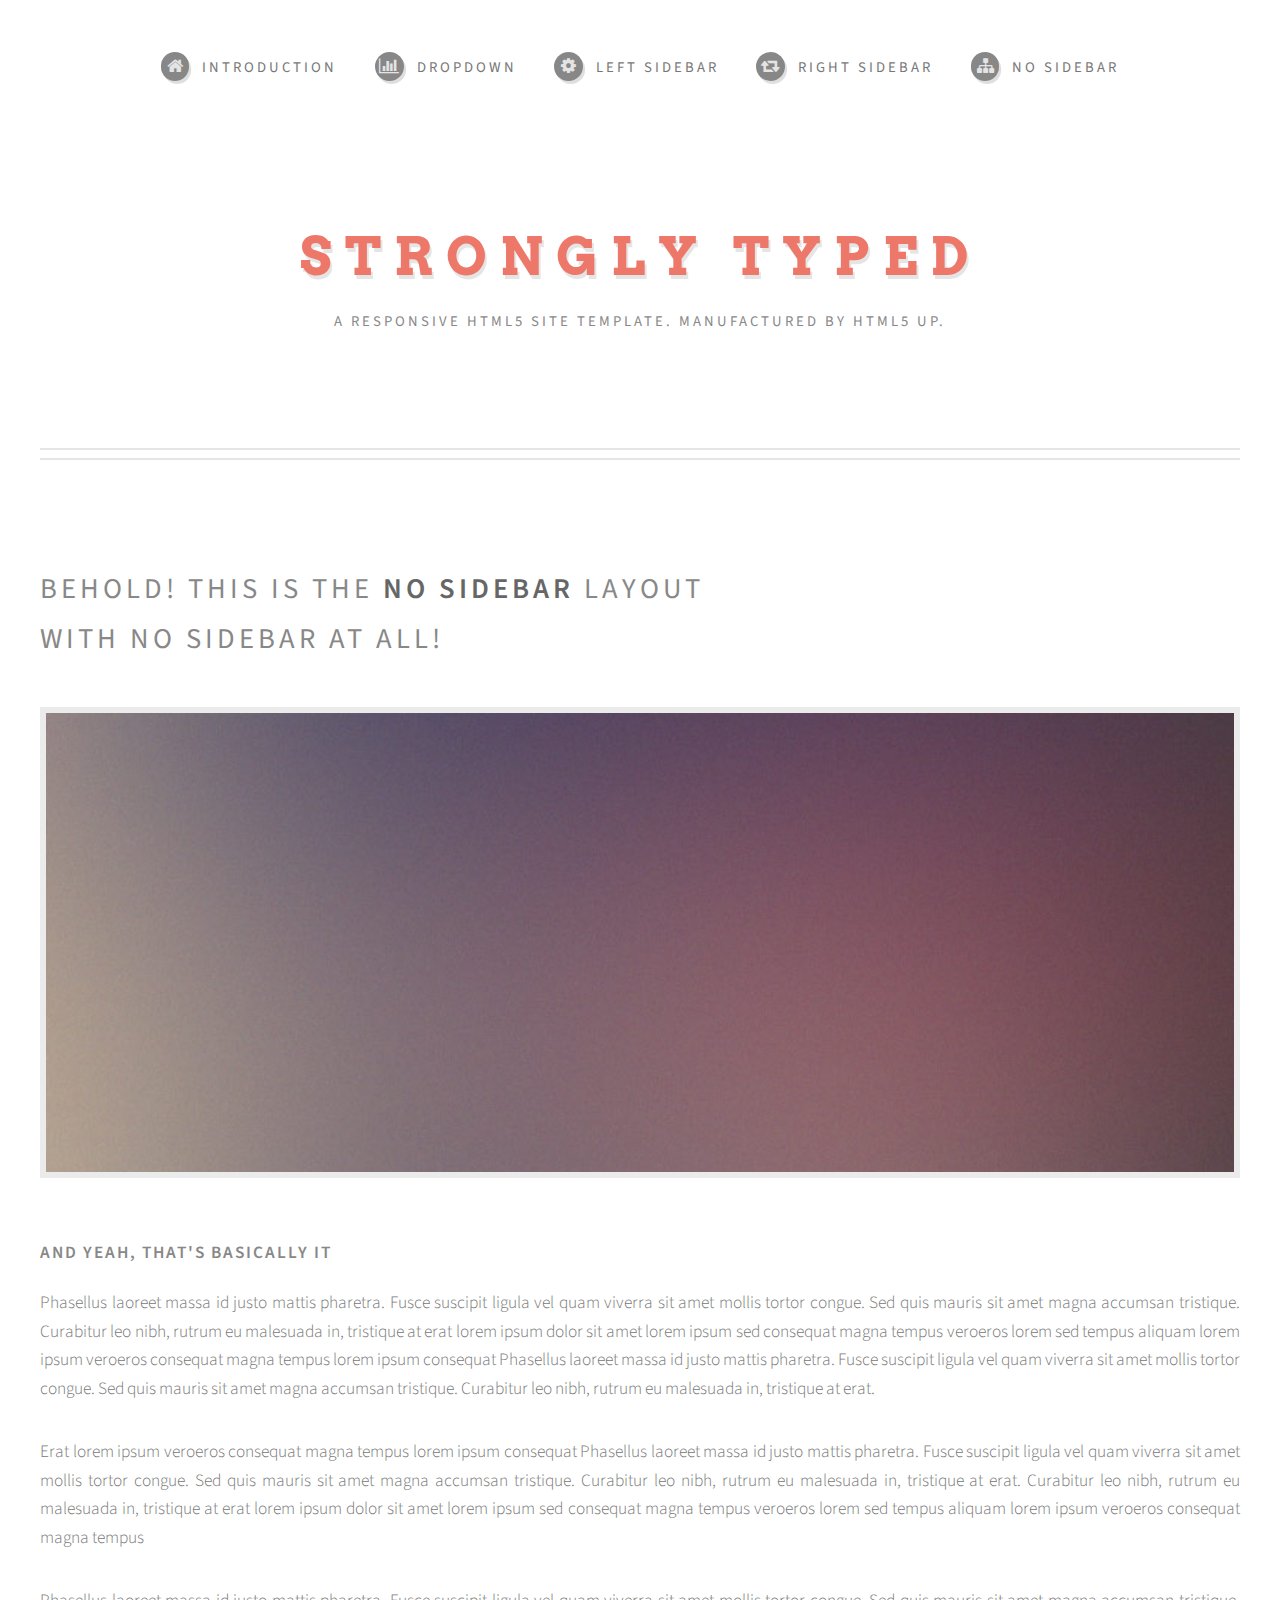
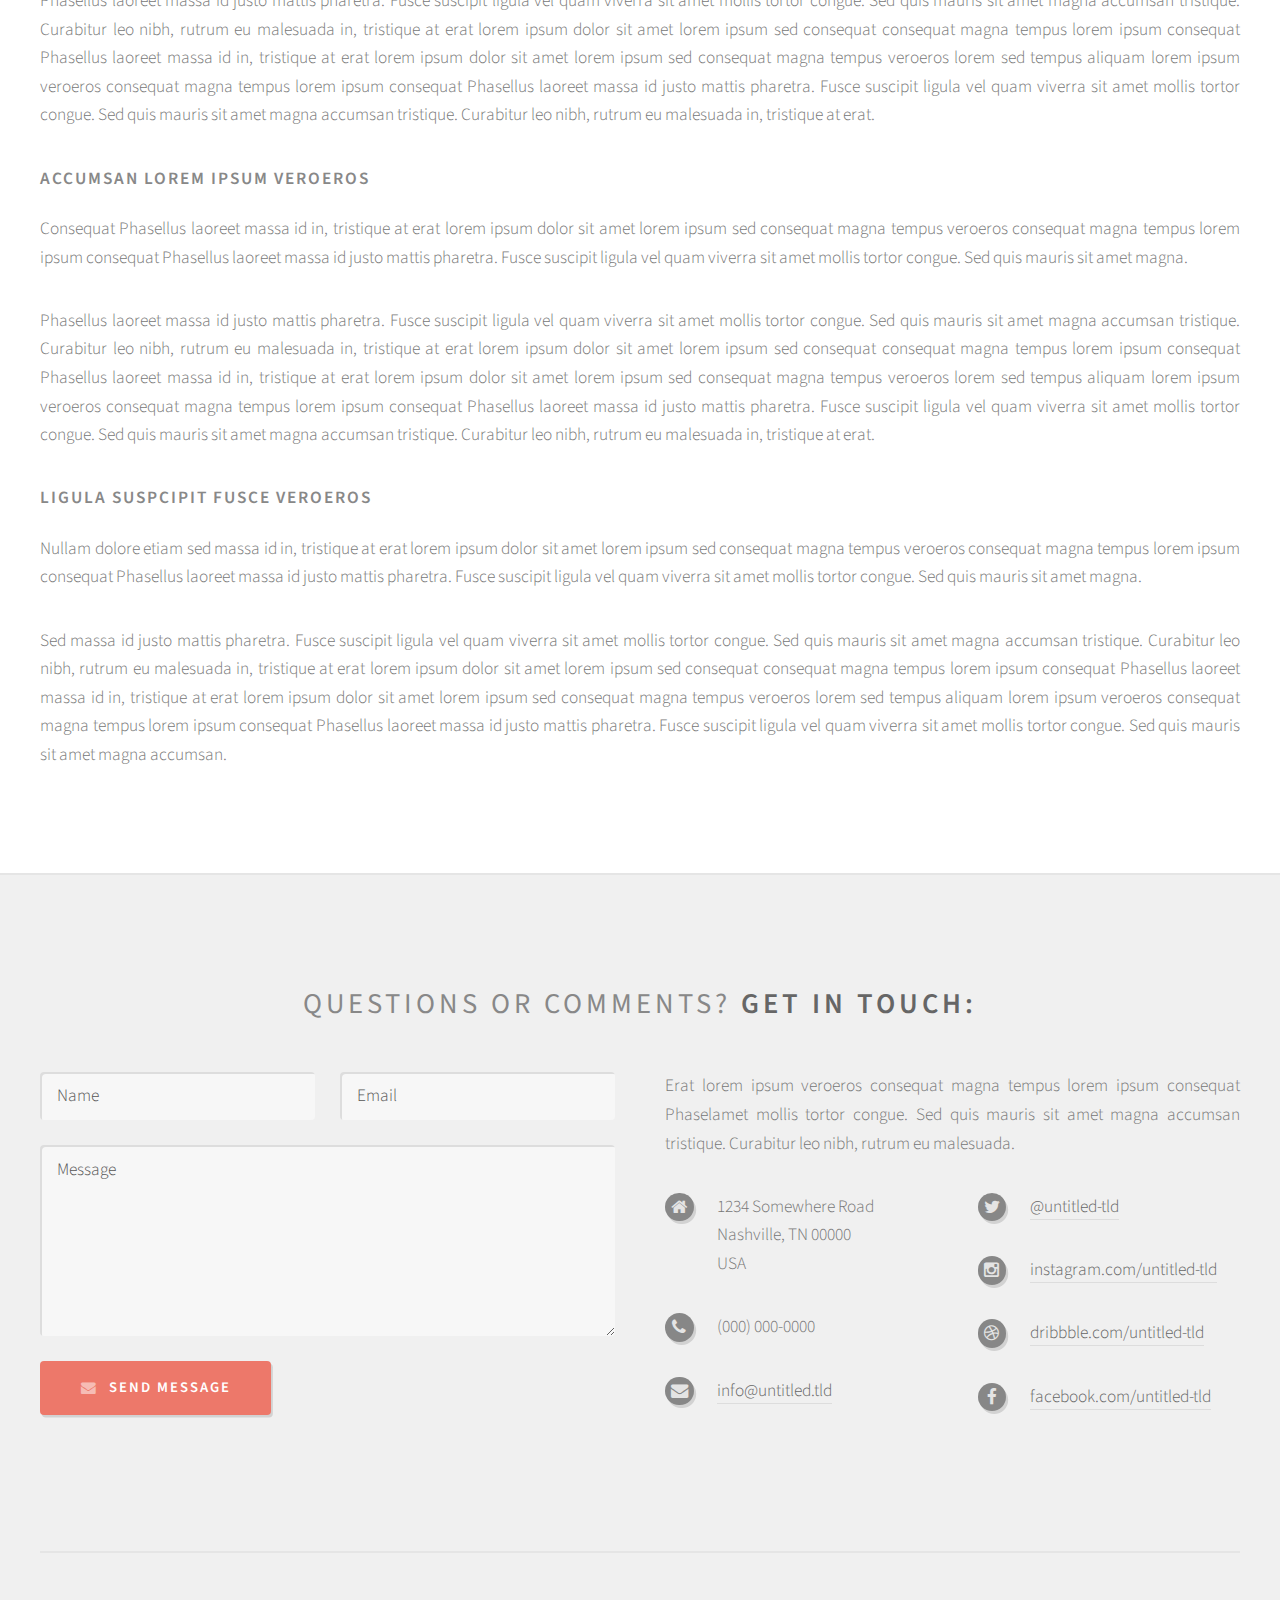
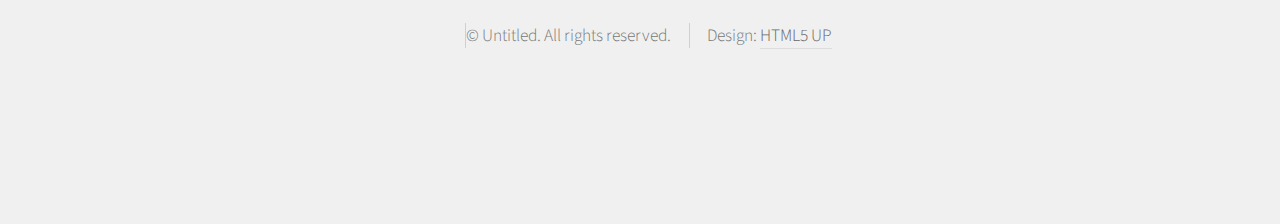
<file: no-sidebar.html>
<!DOCTYPE HTML>
<!--
	Strongly Typed by HTML5 UP
	html5up.net | @n33co
	Free for personal and commercial use under the CCA 3.0 license (html5up.net/license)
-->
<html>
	<head>
		<title>No Sidebar - Strongly Typed by HTML5 UP</title>
		<meta charset="utf-8" />
		<meta name="viewport" content="width=device-width, initial-scale=1" />
		<!--[if lte IE 8]><script src="assets/js/strongly-typed/ie/html5shiv.js"></script><![endif]-->
		<link rel="stylesheet" href="assets/css/strongly-typed/main.css" />
		<!--[if lte IE 8]><link rel="stylesheet" href="assets/css/strongly-typed/ie8.css" /><![endif]-->
	</head>
	<body class="no-sidebar">
		<div id="page-wrapper">

			<!-- Header -->
				<div id="header-wrapper">
					<div id="header" class="container">

						<!-- Logo -->
							<h1 id="logo"><a href="index.html">Strongly Typed</a></h1>
							<p>A responsive HTML5 site template. Manufactured by HTML5 UP.</p>

						<!-- Nav -->
							<nav id="nav">
								<ul>
									<li><a class="icon fa-home" href="index.html"><span>Introduction</span></a></li>
									<li>
										<a href="#" class="icon fa-bar-chart-o"><span>Dropdown</span></a>
										<ul>
											<li><a href="#">Lorem ipsum dolor</a></li>
											<li><a href="#">Magna phasellus</a></li>
											<li><a href="#">Etiam dolore nisl</a></li>
											<li>
												<a href="#">Phasellus consequat</a>
												<ul>
													<li><a href="#">Magna phasellus</a></li>
													<li><a href="#">Etiam dolore nisl</a></li>
													<li><a href="#">Phasellus consequat</a></li>
												</ul>
											</li>
											<li><a href="#">Veroeros feugiat</a></li>
										</ul>
									</li>
									<li><a class="icon fa-cog" href="left-sidebar.html"><span>Left Sidebar</span></a></li>
									<li><a class="icon fa-retweet" href="right-sidebar.html"><span>Right Sidebar</span></a></li>
									<li><a class="icon fa-sitemap" href="no-sidebar.html"><span>No Sidebar</span></a></li>
								</ul>
							</nav>

					</div>
				</div>

			<!-- Main -->
				<div id="main-wrapper">
					<div id="main" class="container">
						<div id="content">

							<!-- Post -->
								<article class="box post">
									<header>
										<h2>Behold! This is the <strong>no sidebar</strong> layout<br />
										with no sidebar at all!</h2>
									</header>
									<span class="image featured"><img src="images/pic04.jpg" alt="" /></span>
									<h3>And yeah, that's basically it</h3>
									<p>Phasellus laoreet massa id justo mattis pharetra. Fusce suscipit
									ligula vel quam viverra sit amet mollis tortor congue. Sed quis mauris
									sit amet magna accumsan tristique. Curabitur leo nibh, rutrum eu malesuada
									in, tristique at erat lorem ipsum dolor sit amet lorem ipsum sed consequat
									magna tempus veroeros lorem sed tempus aliquam lorem ipsum veroeros
									consequat magna tempus lorem ipsum consequat Phasellus laoreet massa id
									justo mattis pharetra. Fusce suscipit ligula vel quam viverra sit amet
									mollis tortor congue. Sed quis mauris sit amet magna accumsan tristique.
									Curabitur leo nibh, rutrum eu malesuada in, tristique at erat.</p>
									<p>Erat lorem ipsum veroeros consequat magna tempus lorem ipsum consequat
									Phasellus laoreet massa id justo mattis pharetra. Fusce suscipit ligula
									vel quam viverra sit amet mollis tortor congue. Sed quis mauris sit amet
									magna accumsan tristique. Curabitur leo nibh, rutrum eu malesuada in,
									tristique at erat. Curabitur leo nibh, rutrum eu malesuada  in, tristique
									at erat lorem ipsum dolor sit amet lorem ipsum sed consequat magna
									tempus veroeros lorem sed tempus aliquam lorem ipsum veroeros consequat
									magna tempus</p>
									<p>Phasellus laoreet massa id justo mattis pharetra. Fusce suscipit
									ligula vel quam viverra sit amet mollis tortor congue. Sed quis mauris
									sit amet magna accumsan tristique. Curabitur leo nibh, rutrum eu malesuada
									in, tristique at erat lorem ipsum dolor sit amet lorem ipsum sed consequat
									consequat magna tempus lorem ipsum consequat Phasellus laoreet massa id
									in, tristique at erat lorem ipsum dolor sit amet lorem ipsum sed consequat
									magna tempus veroeros lorem sed tempus aliquam lorem ipsum veroeros
									consequat magna tempus lorem ipsum consequat Phasellus laoreet massa id
									justo mattis pharetra. Fusce suscipit ligula vel quam viverra sit amet
									mollis tortor congue. Sed quis mauris sit amet magna accumsan tristique.
									Curabitur leo nibh, rutrum eu malesuada in, tristique at erat.</p>
									<h3>Accumsan lorem ipsum veroeros</h3>
									<p>Consequat Phasellus laoreet massa id in, tristique at erat lorem
									ipsum dolor sit amet lorem ipsum sed consequat magna tempus veroeros
									consequat magna tempus lorem ipsum consequat Phasellus laoreet massa id
									justo mattis pharetra. Fusce suscipit ligula vel quam viverra sit amet
									mollis tortor congue. Sed quis mauris sit amet magna.</p>
									<p>Phasellus laoreet massa id justo mattis pharetra. Fusce suscipit
									ligula vel quam viverra sit amet mollis tortor congue. Sed quis mauris
									sit amet magna accumsan tristique. Curabitur leo nibh, rutrum eu malesuada
									in, tristique at erat lorem ipsum dolor sit amet lorem ipsum sed consequat
									consequat magna tempus lorem ipsum consequat Phasellus laoreet massa id
									in, tristique at erat lorem ipsum dolor sit amet lorem ipsum sed consequat
									magna tempus veroeros lorem sed tempus aliquam lorem ipsum veroeros
									consequat magna tempus lorem ipsum consequat Phasellus laoreet massa id
									justo mattis pharetra. Fusce suscipit ligula vel quam viverra sit amet
									mollis tortor congue. Sed quis mauris sit amet magna accumsan tristique.
									Curabitur leo nibh, rutrum eu malesuada in, tristique at erat.</p>
									<h3>Ligula suspcipit fusce veroeros</h3>
									<p>Nullam dolore etiam sed massa id in, tristique at erat lorem
									ipsum dolor sit amet lorem ipsum sed consequat magna tempus veroeros
									consequat magna tempus lorem ipsum consequat Phasellus laoreet massa id
									justo mattis pharetra. Fusce suscipit ligula vel quam viverra sit amet
									mollis tortor congue. Sed quis mauris sit amet magna.</p>
									<p>Sed massa id justo mattis pharetra. Fusce suscipit
									ligula vel quam viverra sit amet mollis tortor congue. Sed quis mauris
									sit amet magna accumsan tristique. Curabitur leo nibh, rutrum eu malesuada
									in, tristique at erat lorem ipsum dolor sit amet lorem ipsum sed consequat
									consequat magna tempus lorem ipsum consequat Phasellus laoreet massa id
									in, tristique at erat lorem ipsum dolor sit amet lorem ipsum sed consequat
									magna tempus veroeros lorem sed tempus aliquam lorem ipsum veroeros
									consequat magna tempus lorem ipsum consequat Phasellus laoreet massa id
									justo mattis pharetra. Fusce suscipit ligula vel quam viverra sit amet
									mollis tortor congue. Sed quis mauris sit amet magna accumsan.</p>
								</article>

						</div>
					</div>
				</div>

			<!-- Footer -->
				<div id="footer-wrapper">
					<div id="footer" class="container">
						<header>
							<h2>Questions or comments? <strong>Get in touch:</strong></h2>
						</header>
						<div class="row">
							<div class="6u 12u(mobile)">
								<section>
									<form method="post" action="#">
										<div class="row 50%">
											<div class="6u 12u(mobile)">
												<input name="name" placeholder="Name" type="text" />
											</div>
											<div class="6u 12u(mobile)">
												<input name="email" placeholder="Email" type="text" />
											</div>
										</div>
										<div class="row 50%">
											<div class="12u">
												<textarea name="message" placeholder="Message"></textarea>
											</div>
										</div>
										<div class="row 50%">
											<div class="12u">
												<a href="#" class="form-button-submit button icon fa-envelope">Send Message</a>
											</div>
										</div>
									</form>
								</section>
							</div>
							<div class="6u 12u(mobile)">
								<section>
									<p>Erat lorem ipsum veroeros consequat magna tempus lorem ipsum consequat Phaselamet
									mollis tortor congue. Sed quis mauris sit amet magna accumsan tristique. Curabitur
									leo nibh, rutrum eu malesuada.</p>
									<div class="row">
										<div class="6u 12u(mobile)">
											<ul class="icons">
												<li class="icon fa-home">
													1234 Somewhere Road<br />
													Nashville, TN 00000<br />
													USA
												</li>
												<li class="icon fa-phone">
													(000) 000-0000
												</li>
												<li class="icon fa-envelope">
													<a href="#">info@untitled.tld</a>
												</li>
											</ul>
										</div>
										<div class="6u 12u(mobile)">
											<ul class="icons">
												<li class="icon fa-twitter">
													<a href="#">@untitled-tld</a>
												</li>
												<li class="icon fa-instagram">
													<a href="#">instagram.com/untitled-tld</a>
												</li>
												<li class="icon fa-dribbble">
													<a href="#">dribbble.com/untitled-tld</a>
												</li>
												<li class="icon fa-facebook">
													<a href="#">facebook.com/untitled-tld</a>
												</li>
											</ul>
										</div>
									</div>
								</section>
							</div>
						</div>
					</div>
					<div id="copyright" class="container">
						<ul class="links">
							<li>&copy; Untitled. All rights reserved.</li><li>Design: <a href="http://html5up.net">HTML5 UP</a></li>
						</ul>
					</div>
				</div>

		</div>

		<!-- Scripts -->
			<script src="assets/js/strongly-typed/jquery.min.js"></script>
			<script src="assets/js/strongly-typed/jquery.dropotron.min.js"></script>
			<script src="assets/js/strongly-typed/skel.min.js"></script>
			<script src="assets/js/strongly-typed/skel-viewport.min.js"></script>
			<script src="assets/js/strongly-typed/util.js"></script>
			<!--[if lte IE 8]><script src="assets/js/strongly-typed/ie/respond.min.js"></script><![endif]-->
			<script src="assets/js/strongly-typed/main.js"></script>

	</body>
</html>
</file>
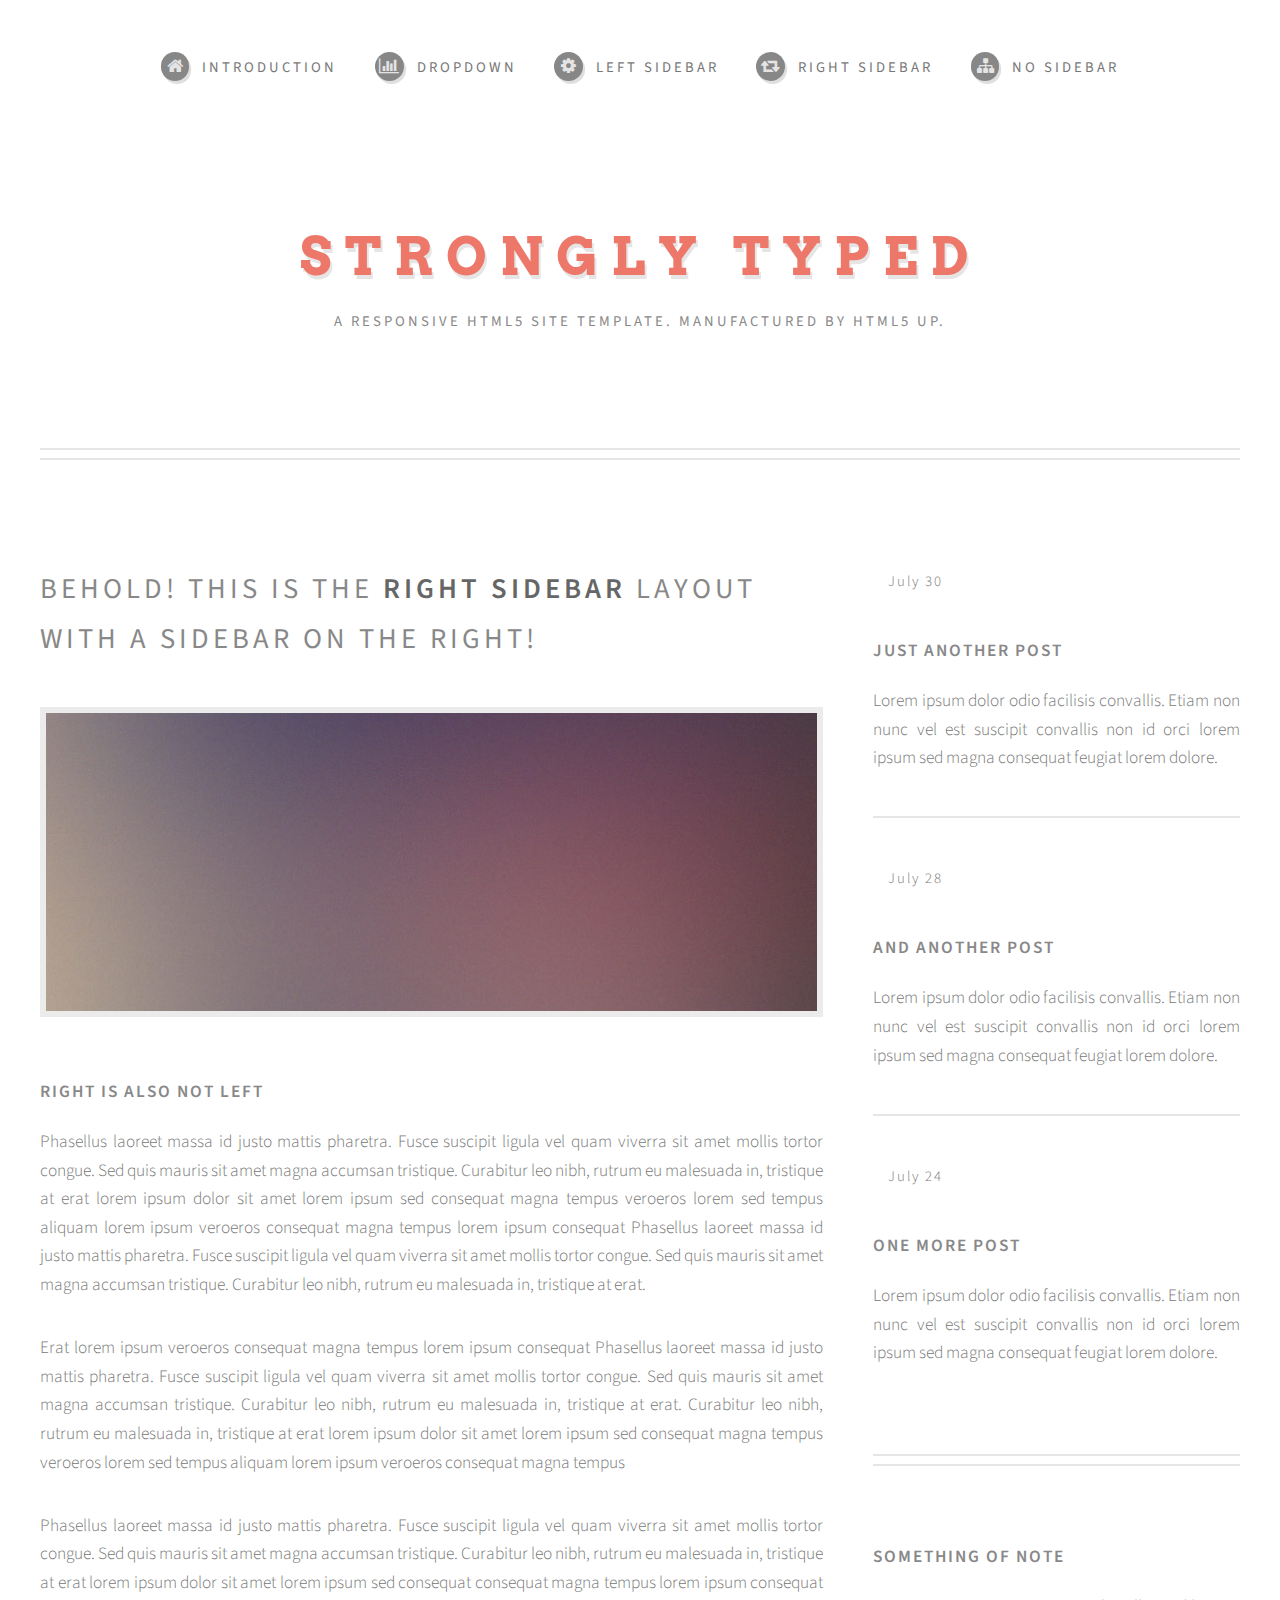
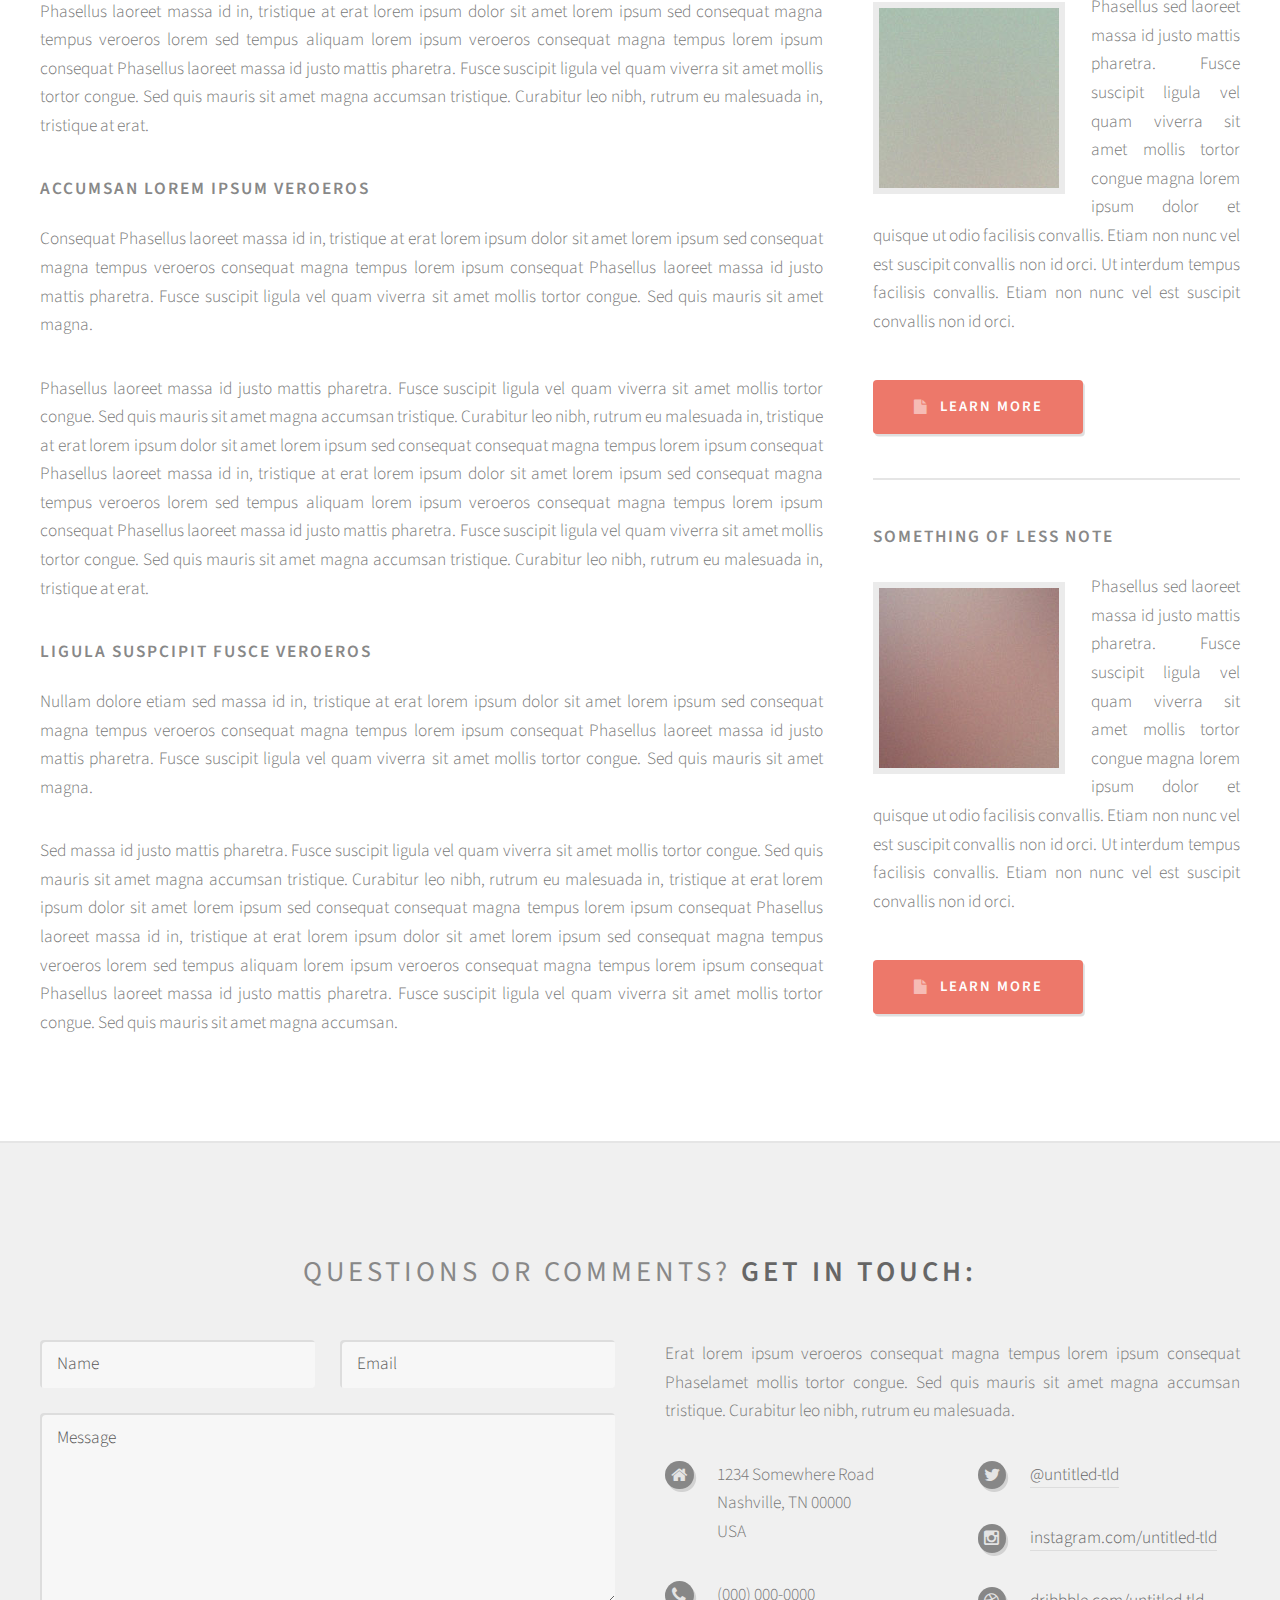
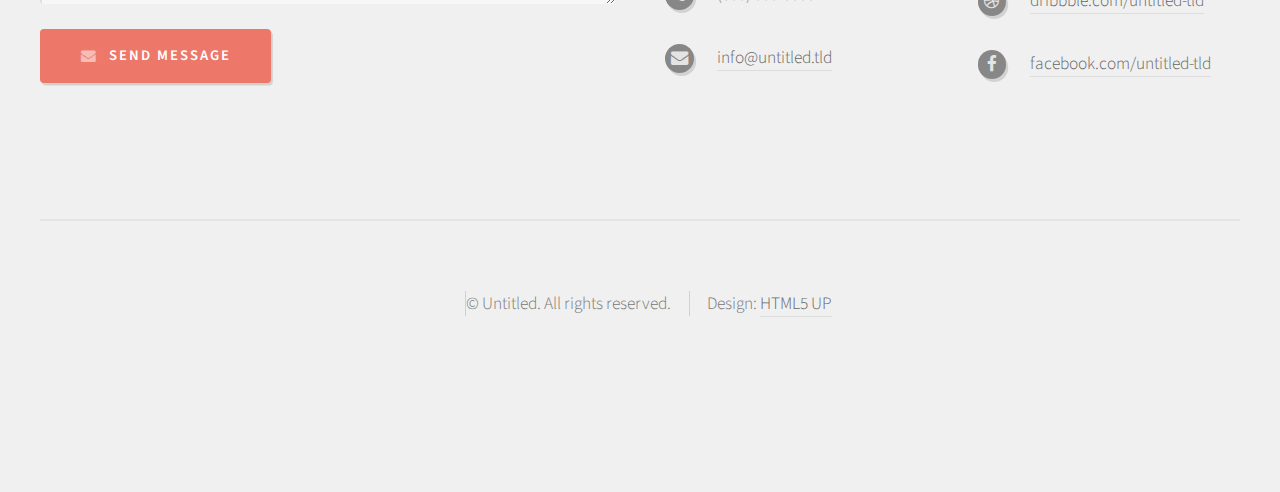
<file: right-sidebar.html>
<!DOCTYPE HTML>
<!--
	Strongly Typed by HTML5 UP
	html5up.net | @n33co
	Free for personal and commercial use under the CCA 3.0 license (html5up.net/license)
-->
<html>
	<head>
		<title>Right Sidebar - Strongly Typed by HTML5 UP</title>
		<meta charset="utf-8" />
		<meta name="viewport" content="width=device-width, initial-scale=1" />
		<!--[if lte IE 8]><script src="assets/js/strongly-typed/ie/html5shiv.js"></script><![endif]-->
		<link rel="stylesheet" href="assets/css/strongly-typed/main.css" />
		<!--[if lte IE 8]><link rel="stylesheet" href="assets/css/strongly-typed/ie8.css" /><![endif]-->
	</head>
	<body class="right-sidebar">
		<div id="page-wrapper">

			<!-- Header -->
				<div id="header-wrapper">
					<div id="header" class="container">

						<!-- Logo -->
							<h1 id="logo"><a href="index.html">Strongly Typed</a></h1>
							<p>A responsive HTML5 site template. Manufactured by HTML5 UP.</p>

						<!-- Nav -->
							<nav id="nav">
								<ul>
									<li><a class="icon fa-home" href="index.html"><span>Introduction</span></a></li>
									<li>
										<a href="#" class="icon fa-bar-chart-o"><span>Dropdown</span></a>
										<ul>
											<li><a href="#">Lorem ipsum dolor</a></li>
											<li><a href="#">Magna phasellus</a></li>
											<li><a href="#">Etiam dolore nisl</a></li>
											<li>
												<a href="#">Phasellus consequat</a>
												<ul>
													<li><a href="#">Magna phasellus</a></li>
													<li><a href="#">Etiam dolore nisl</a></li>
													<li><a href="#">Phasellus consequat</a></li>
												</ul>
											</li>
											<li><a href="#">Veroeros feugiat</a></li>
										</ul>
									</li>
									<li><a class="icon fa-cog" href="left-sidebar.html"><span>Left Sidebar</span></a></li>
									<li><a class="icon fa-retweet" href="right-sidebar.html"><span>Right Sidebar</span></a></li>
									<li><a class="icon fa-sitemap" href="no-sidebar.html"><span>No Sidebar</span></a></li>
								</ul>
							</nav>

					</div>
				</div>

			<!-- Main -->
				<div id="main-wrapper">
					<div id="main" class="container">
						<div class="row">

							<!-- Content -->
								<div id="content" class="8u 12u(mobile)">

									<!-- Post -->
										<article class="box post">
											<header>
												<h2>Behold! This is the <strong>right sidebar</strong> layout<br />
												with a sidebar on the right!</h2>
											</header>
											<span class="image featured"><img src="images/pic04.jpg" alt="" /></span>
											<h3>Right is also not left</h3>
											<p>Phasellus laoreet massa id justo mattis pharetra. Fusce suscipit
											ligula vel quam viverra sit amet mollis tortor congue. Sed quis mauris
											sit amet magna accumsan tristique. Curabitur leo nibh, rutrum eu malesuada
											in, tristique at erat lorem ipsum dolor sit amet lorem ipsum sed consequat
											magna tempus veroeros lorem sed tempus aliquam lorem ipsum veroeros
											consequat magna tempus lorem ipsum consequat Phasellus laoreet massa id
											justo mattis pharetra. Fusce suscipit ligula vel quam viverra sit amet
											mollis tortor congue. Sed quis mauris sit amet magna accumsan tristique.
											Curabitur leo nibh, rutrum eu malesuada in, tristique at erat.</p>
											<p>Erat lorem ipsum veroeros consequat magna tempus lorem ipsum consequat
											Phasellus laoreet massa id justo mattis pharetra. Fusce suscipit ligula
											vel quam viverra sit amet mollis tortor congue. Sed quis mauris sit amet
											magna accumsan tristique. Curabitur leo nibh, rutrum eu malesuada in,
											tristique at erat. Curabitur leo nibh, rutrum eu malesuada  in, tristique
											at erat lorem ipsum dolor sit amet lorem ipsum sed consequat magna
											tempus veroeros lorem sed tempus aliquam lorem ipsum veroeros consequat
											magna tempus</p>
											<p>Phasellus laoreet massa id justo mattis pharetra. Fusce suscipit
											ligula vel quam viverra sit amet mollis tortor congue. Sed quis mauris
											sit amet magna accumsan tristique. Curabitur leo nibh, rutrum eu malesuada
											in, tristique at erat lorem ipsum dolor sit amet lorem ipsum sed consequat
											consequat magna tempus lorem ipsum consequat Phasellus laoreet massa id
											in, tristique at erat lorem ipsum dolor sit amet lorem ipsum sed consequat
											magna tempus veroeros lorem sed tempus aliquam lorem ipsum veroeros
											consequat magna tempus lorem ipsum consequat Phasellus laoreet massa id
											justo mattis pharetra. Fusce suscipit ligula vel quam viverra sit amet
											mollis tortor congue. Sed quis mauris sit amet magna accumsan tristique.
											Curabitur leo nibh, rutrum eu malesuada in, tristique at erat.</p>
											<h3>Accumsan lorem ipsum veroeros</h3>
											<p>Consequat Phasellus laoreet massa id in, tristique at erat lorem
											ipsum dolor sit amet lorem ipsum sed consequat magna tempus veroeros
											consequat magna tempus lorem ipsum consequat Phasellus laoreet massa id
											justo mattis pharetra. Fusce suscipit ligula vel quam viverra sit amet
											mollis tortor congue. Sed quis mauris sit amet magna.</p>
											<p>Phasellus laoreet massa id justo mattis pharetra. Fusce suscipit
											ligula vel quam viverra sit amet mollis tortor congue. Sed quis mauris
											sit amet magna accumsan tristique. Curabitur leo nibh, rutrum eu malesuada
											in, tristique at erat lorem ipsum dolor sit amet lorem ipsum sed consequat
											consequat magna tempus lorem ipsum consequat Phasellus laoreet massa id
											in, tristique at erat lorem ipsum dolor sit amet lorem ipsum sed consequat
											magna tempus veroeros lorem sed tempus aliquam lorem ipsum veroeros
											consequat magna tempus lorem ipsum consequat Phasellus laoreet massa id
											justo mattis pharetra. Fusce suscipit ligula vel quam viverra sit amet
											mollis tortor congue. Sed quis mauris sit amet magna accumsan tristique.
											Curabitur leo nibh, rutrum eu malesuada in, tristique at erat.</p>
											<h3>Ligula suspcipit fusce veroeros</h3>
											<p>Nullam dolore etiam sed massa id in, tristique at erat lorem
											ipsum dolor sit amet lorem ipsum sed consequat magna tempus veroeros
											consequat magna tempus lorem ipsum consequat Phasellus laoreet massa id
											justo mattis pharetra. Fusce suscipit ligula vel quam viverra sit amet
											mollis tortor congue. Sed quis mauris sit amet magna.</p>
											<p>Sed massa id justo mattis pharetra. Fusce suscipit
											ligula vel quam viverra sit amet mollis tortor congue. Sed quis mauris
											sit amet magna accumsan tristique. Curabitur leo nibh, rutrum eu malesuada
											in, tristique at erat lorem ipsum dolor sit amet lorem ipsum sed consequat
											consequat magna tempus lorem ipsum consequat Phasellus laoreet massa id
											in, tristique at erat lorem ipsum dolor sit amet lorem ipsum sed consequat
											magna tempus veroeros lorem sed tempus aliquam lorem ipsum veroeros
											consequat magna tempus lorem ipsum consequat Phasellus laoreet massa id
											justo mattis pharetra. Fusce suscipit ligula vel quam viverra sit amet
											mollis tortor congue. Sed quis mauris sit amet magna accumsan.</p>
										</article>

								</div>

							<!-- Sidebar -->
								<div id="sidebar" class="4u 12u(mobile)">

									<!-- Excerpts -->
										<section>
											<ul class="divided">
												<li>

													<!-- Excerpt -->
														<article class="box excerpt">
															<header>
																<span class="date">July 30</span>
																<h3><a href="#">Just another post</a></h3>
															</header>
															<p>Lorem ipsum dolor odio facilisis convallis. Etiam non nunc vel est
															suscipit convallis non id orci lorem ipsum sed magna consequat feugiat lorem dolore.</p>
														</article>

												</li>
												<li>

													<!-- Excerpt -->
														<article class="box excerpt">
															<header>
																<span class="date">July 28</span>
																<h3><a href="#">And another post</a></h3>
															</header>
															<p>Lorem ipsum dolor odio facilisis convallis. Etiam non nunc vel est
															suscipit convallis non id orci lorem ipsum sed magna consequat feugiat lorem dolore.</p>
														</article>

												</li>
												<li>

													<!-- Excerpt -->
														<article class="box excerpt">
															<header>
																<span class="date">July 24</span>
																<h3><a href="#">One more post</a></h3>
															</header>
															<p>Lorem ipsum dolor odio facilisis convallis. Etiam non nunc vel est
															suscipit convallis non id orci lorem ipsum sed magna consequat feugiat lorem dolore.</p>
														</article>

												</li>
											</ul>
										</section>

									<!-- Highlights -->
										<section>
											<ul class="divided">
												<li>

													<!-- Highlight -->
														<article class="box highlight">
															<header>
																<h3><a href="#">Something of note</a></h3>
															</header>
															<a href="#" class="image left"><img src="images/pic06.jpg" alt="" /></a>
															<p>Phasellus  sed laoreet massa id justo mattis pharetra. Fusce suscipit ligula vel quam
															viverra sit amet mollis tortor congue magna lorem ipsum dolor et quisque ut odio facilisis
															convallis. Etiam non nunc vel est suscipit convallis non id orci. Ut interdum tempus
															facilisis convallis. Etiam non nunc vel est suscipit convallis non id orci.</p>
															<ul class="actions">
																<li><a href="#" class="button icon fa-file">Learn More</a></li>
															</ul>
														</article>

												</li>
												<li>

													<!-- Highlight -->
														<article class="box highlight">
															<header>
																<h3><a href="#">Something of less note</a></h3>
															</header>
															<a href="#" class="image left"><img src="images/pic07.jpg" alt="" /></a>
															<p>Phasellus  sed laoreet massa id justo mattis pharetra. Fusce suscipit ligula vel quam
															viverra sit amet mollis tortor congue magna lorem ipsum dolor et quisque ut odio facilisis
															convallis. Etiam non nunc vel est suscipit convallis non id orci. Ut interdum tempus
															facilisis convallis. Etiam non nunc vel est suscipit convallis non id orci.</p>
															<ul class="actions">
																<li><a href="#" class="button icon fa-file">Learn More</a></li>
															</ul>
														</article>

												</li>
											</ul>
										</section>

								</div>

						</div>
					</div>
				</div>

			<!-- Footer -->
				<div id="footer-wrapper">
					<div id="footer" class="container">
						<header>
							<h2>Questions or comments? <strong>Get in touch:</strong></h2>
						</header>
						<div class="row">
							<div class="6u 12u(mobile)">
								<section>
									<form method="post" action="#">
										<div class="row 50%">
											<div class="6u 12u(mobile)">
												<input name="name" placeholder="Name" type="text" />
											</div>
											<div class="6u 12u(mobile)">
												<input name="email" placeholder="Email" type="text" />
											</div>
										</div>
										<div class="row 50%">
											<div class="12u">
												<textarea name="message" placeholder="Message"></textarea>
											</div>
										</div>
										<div class="row 50%">
											<div class="12u">
												<a href="#" class="form-button-submit button icon fa-envelope">Send Message</a>
											</div>
										</div>
									</form>
								</section>
							</div>
							<div class="6u 12u(mobile)">
								<section>
									<p>Erat lorem ipsum veroeros consequat magna tempus lorem ipsum consequat Phaselamet
									mollis tortor congue. Sed quis mauris sit amet magna accumsan tristique. Curabitur
									leo nibh, rutrum eu malesuada.</p>
									<div class="row">
										<div class="6u 12u(mobile)">
											<ul class="icons">
												<li class="icon fa-home">
													1234 Somewhere Road<br />
													Nashville, TN 00000<br />
													USA
												</li>
												<li class="icon fa-phone">
													(000) 000-0000
												</li>
												<li class="icon fa-envelope">
													<a href="#">info@untitled.tld</a>
												</li>
											</ul>
										</div>
										<div class="6u 12u(mobile)">
											<ul class="icons">
												<li class="icon fa-twitter">
													<a href="#">@untitled-tld</a>
												</li>
												<li class="icon fa-instagram">
													<a href="#">instagram.com/untitled-tld</a>
												</li>
												<li class="icon fa-dribbble">
													<a href="#">dribbble.com/untitled-tld</a>
												</li>
												<li class="icon fa-facebook">
													<a href="#">facebook.com/untitled-tld</a>
												</li>
											</ul>
										</div>
									</div>
								</section>
							</div>
						</div>
					</div>
					<div id="copyright" class="container">
						<ul class="links">
							<li>&copy; Untitled. All rights reserved.</li><li>Design: <a href="http://html5up.net">HTML5 UP</a></li>
						</ul>
					</div>
				</div>

		</div>

		<!-- Scripts -->
			<script src="assets/js/strongly-typed/jquery.min.js"></script>
			<script src="assets/js/strongly-typed/jquery.dropotron.min.js"></script>
			<script src="assets/js/strongly-typed/skel.min.js"></script>
			<script src="assets/js/strongly-typed/skel-viewport.min.js"></script>
			<script src="assets/js/strongly-typed/util.js"></script>
			<!--[if lte IE 8]><script src="assets/js/strongly-typed/ie/respond.min.js"></script><![endif]-->
			<script src="assets/js/strongly-typed/main.js"></script>

	</body>
</html>
</file>
<file: assets/css/strongly-typed/ie8.css>
/*
	Strongly Typed by HTML5 UP
	html5up.net | @n33co
	Free for personal and commercial use under the CCA 3.0 license (html5up.net/license)
*/

/* Basic */

	form input[type="text"],
	form input[type="email"],
	form input[type="password"],
	form select,
	form textarea {
		position: relative;
		-ms-behavior: url("assets/js/ie/PIE.htc");
	}

	input[type="button"],
	input[type="submit"],
	input[type="reset"],
	button,
	.button {
		position: relative;
		-ms-behavior: url("assets/js/ie/PIE.htc");
	}

	.button, .box.excerpt .date {
		position: relative;
		-ms-behavior: url("assets/js/ie/PIE.htc");
	}

/* Sections/Article */

	section > .last-child, section.last-child, article > .last-child, article.last-child {
		margin-bottom: 0;
	}

/* Wrappers */

	#banner-wrapper .inner {
		-ms-behavior: url("assets/js/ie/backgroundsize.min.htc");
	}
</file>
<file: assets/css/kiz/kiz.css>
.kiz{
    position: absolute;
    display: block;
    width: 20px;
    height:20px;
    padding: 5px;
    margin: 3px;
    vertical-align: middle;
    line-height: 10px;
    text-align: center;
    font-size: 10px;
    text-decoration: none;
    font-family: "Lucida Sans", Lucida, Arial, sans-serif;
    -moz-border-radius: 3px;
    -webkit-border-radius: 3px;
    border-radius: 3px;
    border: none;
    cursor: pointer;
    z-index: 1000;

}

.black{
    background: rgb(80, 80, 80);
    background: -moz-linear-gradient(top, rgb(60, 60, 60), rgb(80, 80, 80));
    background: -webkit-gradient(linear, left top, left bottom, from(rgb(60, 60, 60)), to(rgb(80, 80, 80)));
    color: rgb(250, 250, 250);
    text-shadow: -1px -1px 0 rgb(70, 70, 70);
    -moz-box-shadow: inset 0 0 1px rgb(150, 150, 150), inset 0 -.05em .4em rgb(80, 80, 80), 0 .1em 0 rgb(30, 30, 30), 0 .1em .1em rgba(0, 0, 0, .3);
    -webkit-box-shadow: inset 0 0 1px rgb(150, 150, 150), inset 0 -.05em .4em rgb(80, 80, 80), 0 .1em 0 rgb(30, 30, 30), 0 .1em .1em rgba(0, 0, 0, .3);
    box-shadow: inset 0 0 1px rgb(150, 150, 150), inset 0 -.05em .4em rgb(80, 80, 80), 0 .1em 0 rgb(30, 30, 30), 0 .1em .1em rgba(0, 0, 0, .3);
}

.white{
    background: rgb(250, 250, 250);
    background: -moz-linear-gradient(top, rgb(210, 210, 210), rgb(255, 255, 255));
    background: -webkit-gradient(linear, left top, left bottom, from(rgb(210, 210, 210)), to(rgb(255, 255, 255)));
    color:  rgb(50, 50, 50);
    text-shadow: 0 0 2px rgb(255, 255, 255);
    -moz-box-shadow: inset 0 0 1px rgb(255, 255, 255), inset 0 0 .4em rgb(200, 200, 200), 0 .1em 0 rgb(130, 130, 130), 0 .11em 0 rgba(0, 0, 0, .4), 0 .1em .11em rgba(0, 0, 0, .9);
    -webkit-box-shadow: inset 0 0 1px rgb(255, 255, 255), inset 0 0 .4em rgb(200, 200, 200), 0 .1em 0 rgb(130, 130, 130), 0 .11em 0 rgba(0, 0, 0, .4), 0 .1em .11em rgba(0, 0, 0, .9);
    box-shadow: inset 0 0 1px rgb(255, 255, 255), inset 0 0 .4em rgb(200, 200, 200), 0 .1em 0 rgb(130, 130, 130), 0 .11em 0 rgba(0, 0, 0, .4), 0 .1em .11em rgba(0, 0, 0, .9);
}

.navkiz{
    width: 78px;
    position: fixed;
    bottom: 30px;
    left: 30px;
}

.up, .down, .left, .right, .filler, .space{
    position: relative !important;
    display: inline-block;
    bottom: 0 !important;
    left: 0 !important;
}

.up:after{
    content: '▲';
}

.down:after{
    content: '▼';
}

.left:after{
    content: '◀';
}

.right:after{
    content: '▶';
}

.space{
    width: 72px;
}

.space:after{
    content: 'spacebar';
}

.onkiz{
    position: fixed;
    top: 30px;
    left: 30px;
    width: 78px;
    font-size: 10px;
    text-align: center;
    padding: 16px;
    display: block;
    cursor: pointer;
}

.onkiz > .black{
    width: 40px;
    height:40px;
    margin: 3px;
    vertical-align: middle;
    line-height: 40px;
    text-align: center;
    font-size: 10px;
    text-decoration: none;
    font-family: "Lucida Sans", Lucida, Arial, sans-serif;
    -moz-border-radius: 50%;
    -webkit-border-radius: 50%;
    border-radius: 50%;
    border: none;
    cursor: pointer;
    z-index: 1000;
}

.onkiz-checkbox{
    display: none;
}
</file>
<file: assets/css/strongly-typed/main.css>
@import url("font-awesome.min.css");
@import url("http://fonts.googleapis.com/css?family=Source+Sans+Pro:300,400,600|Arvo:700");

/*
	Strongly Typed by HTML5 UP
	html5up.net | @n33co
	Free for personal and commercial use under the CCA 3.0 license (html5up.net/license)
*/

/* Reset */

	html, body, div, span, applet, object, iframe, h1, h2, h3, h4, h5, h6, p, blockquote, pre, a, abbr, acronym, address, big, cite, code, del, dfn, em, img, ins, kbd, q, s, samp, small, strike, strong, sub, sup, tt, var, b, u, i, center, dl, dt, dd, ol, ul, li, fieldset, form, label, legend, table, caption, tbody, tfoot, thead, tr, th, td, article, aside, canvas, details, embed, figure, figcaption, footer, header, hgroup, menu, nav, output, ruby, section, summary, time, mark, audio, video {
		margin: 0;
		padding: 0;
		border: 0;
		font-size: 100%;
		font: inherit;
		vertical-align: baseline;
	}

	article, aside, details, figcaption, figure, footer, header, hgroup, menu, nav, section {
		display: block;
	}

	body {
		line-height: 1;
	}

	ol, ul {
		list-style: none;
	}

	blockquote, q {
		quotes: none;
	}

	blockquote:before, blockquote:after, q:before, q:after {
		content: '';
		content: none;
	}

	table {
		border-collapse: collapse;
		border-spacing: 0;
	}

	body {
		-webkit-text-size-adjust: none;
	}

/* Box Model */

	*, *:before, *:after {
		-moz-box-sizing: border-box;
		-webkit-box-sizing: border-box;
		box-sizing: border-box;
	}

/* Containers */

	.container {
		margin-left: auto;
		margin-right: auto;
	}

	.container.\31 25\25 {
		width: 100%;
		max-width: 1200px;
		min-width: 960px;
	}

	.container.\37 5\25 {
		width: 720px;
	}

	.container.\35 0\25 {
		width: 480px;
	}

	.container.\32 5\25 {
		width: 240px;
	}

	.container {
		width: 960px;
	}

	@media screen and (min-width: 737px) {

		.container.\31 25\25 {
			width: 100%;
			max-width: 1500px;
			min-width: 1200px;
		}

		.container.\37 5\25 {
			width: 900px;
		}

		.container.\35 0\25 {
			width: 600px;
		}

		.container.\32 5\25 {
			width: 300px;
		}

		.container {
			width: 1200px;
		}

	}

	@media screen and (min-width: 737px) and (max-width: 1200px) {

		.container.\31 25\25 {
			width: 100%;
			max-width: 1200px;
			min-width: 960px;
		}

		.container.\37 5\25 {
			width: 720px;
		}

		.container.\35 0\25 {
			width: 480px;
		}

		.container.\32 5\25 {
			width: 240px;
		}

		.container {
			width: 960px;
		}

	}

	@media screen and (max-width: 736px) {

		.container.\31 25\25 {
			width: 100%;
			max-width: 125%;
			min-width: 100%;
		}

		.container.\37 5\25 {
			width: 75%;
		}

		.container.\35 0\25 {
			width: 50%;
		}

		.container.\32 5\25 {
			width: 25%;
		}

		.container {
			width: 100% !important;
		}

	}

/* Grid */

	.row {
		border-bottom: solid 1px transparent;
		-moz-box-sizing: border-box;
		-webkit-box-sizing: border-box;
		box-sizing: border-box;
	}

	.row > * {
		float: left;
		-moz-box-sizing: border-box;
		-webkit-box-sizing: border-box;
		box-sizing: border-box;
	}

	.row:after, .row:before {
		content: '';
		display: block;
		clear: both;
		height: 0;
	}

	.row.uniform > * > :first-child {
		margin-top: 0;
	}

	.row.uniform > * > :last-child {
		margin-bottom: 0;
	}

	.row.\30 \25 > * {
		padding: 0 0 0 0px;
	}

	.row.\30 \25 {
		margin: 0 0 -1px 0px;
	}

	.row.uniform.\30 \25 > * {
		padding: 0px 0 0 0px;
	}

	.row.uniform.\30 \25 {
		margin: 0px 0 -1px 0px;
	}

	.row > * {
		padding: 0 0 0 40px;
	}

	.row {
		margin: 0 0 -1px -40px;
	}

	.row.uniform > * {
		padding: 40px 0 0 40px;
	}

	.row.uniform {
		margin: -40px 0 -1px -40px;
	}

	.row.\32 00\25 > * {
		padding: 0 0 0 80px;
	}

	.row.\32 00\25 {
		margin: 0 0 -1px -80px;
	}

	.row.uniform.\32 00\25 > * {
		padding: 80px 0 0 80px;
	}

	.row.uniform.\32 00\25 {
		margin: -80px 0 -1px -80px;
	}

	.row.\31 50\25 > * {
		padding: 0 0 0 60px;
	}

	.row.\31 50\25 {
		margin: 0 0 -1px -60px;
	}

	.row.uniform.\31 50\25 > * {
		padding: 60px 0 0 60px;
	}

	.row.uniform.\31 50\25 {
		margin: -60px 0 -1px -60px;
	}

	.row.\35 0\25 > * {
		padding: 0 0 0 20px;
	}

	.row.\35 0\25 {
		margin: 0 0 -1px -20px;
	}

	.row.uniform.\35 0\25 > * {
		padding: 20px 0 0 20px;
	}

	.row.uniform.\35 0\25 {
		margin: -20px 0 -1px -20px;
	}

	.row.\32 5\25 > * {
		padding: 0 0 0 10px;
	}

	.row.\32 5\25 {
		margin: 0 0 -1px -10px;
	}

	.row.uniform.\32 5\25 > * {
		padding: 10px 0 0 10px;
	}

	.row.uniform.\32 5\25 {
		margin: -10px 0 -1px -10px;
	}

	.\31 2u, .\31 2u\24 {
		width: 100%;
		clear: none;
		margin-left: 0;
	}

	.\31 1u, .\31 1u\24 {
		width: 91.6666666667%;
		clear: none;
		margin-left: 0;
	}

	.\31 0u, .\31 0u\24 {
		width: 83.3333333333%;
		clear: none;
		margin-left: 0;
	}

	.\39 u, .\39 u\24 {
		width: 75%;
		clear: none;
		margin-left: 0;
	}

	.\38 u, .\38 u\24 {
		width: 66.6666666667%;
		clear: none;
		margin-left: 0;
	}

	.\37 u, .\37 u\24 {
		width: 58.3333333333%;
		clear: none;
		margin-left: 0;
	}

	.\36 u, .\36 u\24 {
		width: 50%;
		clear: none;
		margin-left: 0;
	}

	.\35 u, .\35 u\24 {
		width: 41.6666666667%;
		clear: none;
		margin-left: 0;
	}

	.\34 u, .\34 u\24 {
		width: 33.3333333333%;
		clear: none;
		margin-left: 0;
	}

	.\33 u, .\33 u\24 {
		width: 25%;
		clear: none;
		margin-left: 0;
	}

	.\32 u, .\32 u\24 {
		width: 16.6666666667%;
		clear: none;
		margin-left: 0;
	}

	.\31 u, .\31 u\24 {
		width: 8.3333333333%;
		clear: none;
		margin-left: 0;
	}

	.\31 2u\24 + *,
	.\31 1u\24 + *,
	.\31 0u\24 + *,
	.\39 u\24 + *,
	.\38 u\24 + *,
	.\37 u\24 + *,
	.\36 u\24 + *,
	.\35 u\24 + *,
	.\34 u\24 + *,
	.\33 u\24 + *,
	.\32 u\24 + *,
	.\31 u\24 + * {
		clear: left;
	}

	.\-11u {
		margin-left: 91.66667%;
	}

	.\-10u {
		margin-left: 83.33333%;
	}

	.\-9u {
		margin-left: 75%;
	}

	.\-8u {
		margin-left: 66.66667%;
	}

	.\-7u {
		margin-left: 58.33333%;
	}

	.\-6u {
		margin-left: 50%;
	}

	.\-5u {
		margin-left: 41.66667%;
	}

	.\-4u {
		margin-left: 33.33333%;
	}

	.\-3u {
		margin-left: 25%;
	}

	.\-2u {
		margin-left: 16.66667%;
	}

	.\-1u {
		margin-left: 8.33333%;
	}

	@media screen and (min-width: 737px) {

		.row > * {
			padding: 50px 0 0 50px;
		}

		.row {
			margin: -50px 0 -1px -50px;
		}

		.row.uniform > * {
			padding: 50px 0 0 50px;
		}

		.row.uniform {
			margin: -50px 0 -1px -50px;
		}

		.row.\32 00\25 > * {
			padding: 100px 0 0 100px;
		}

		.row.\32 00\25 {
			margin: -100px 0 -1px -100px;
		}

		.row.uniform.\32 00\25 > * {
			padding: 100px 0 0 100px;
		}

		.row.uniform.\32 00\25 {
			margin: -100px 0 -1px -100px;
		}

		.row.\31 50\25 > * {
			padding: 75px 0 0 75px;
		}

		.row.\31 50\25 {
			margin: -75px 0 -1px -75px;
		}

		.row.uniform.\31 50\25 > * {
			padding: 75px 0 0 75px;
		}

		.row.uniform.\31 50\25 {
			margin: -75px 0 -1px -75px;
		}

		.row.\35 0\25 > * {
			padding: 25px 0 0 25px;
		}

		.row.\35 0\25 {
			margin: -25px 0 -1px -25px;
		}

		.row.uniform.\35 0\25 > * {
			padding: 25px 0 0 25px;
		}

		.row.uniform.\35 0\25 {
			margin: -25px 0 -1px -25px;
		}

		.row.\32 5\25 > * {
			padding: 12.5px 0 0 12.5px;
		}

		.row.\32 5\25 {
			margin: -12.5px 0 -1px -12.5px;
		}

		.row.uniform.\32 5\25 > * {
			padding: 12.5px 0 0 12.5px;
		}

		.row.uniform.\32 5\25 {
			margin: -12.5px 0 -1px -12.5px;
		}

		.\31 2u\28desktop\29, .\31 2u\24\28desktop\29 {
			width: 100%;
			clear: none;
			margin-left: 0;
		}

		.\31 1u\28desktop\29, .\31 1u\24\28desktop\29 {
			width: 91.6666666667%;
			clear: none;
			margin-left: 0;
		}

		.\31 0u\28desktop\29, .\31 0u\24\28desktop\29 {
			width: 83.3333333333%;
			clear: none;
			margin-left: 0;
		}

		.\39 u\28desktop\29, .\39 u\24\28desktop\29 {
			width: 75%;
			clear: none;
			margin-left: 0;
		}

		.\38 u\28desktop\29, .\38 u\24\28desktop\29 {
			width: 66.6666666667%;
			clear: none;
			margin-left: 0;
		}

		.\37 u\28desktop\29, .\37 u\24\28desktop\29 {
			width: 58.3333333333%;
			clear: none;
			margin-left: 0;
		}

		.\36 u\28desktop\29, .\36 u\24\28desktop\29 {
			width: 50%;
			clear: none;
			margin-left: 0;
		}

		.\35 u\28desktop\29, .\35 u\24\28desktop\29 {
			width: 41.6666666667%;
			clear: none;
			margin-left: 0;
		}

		.\34 u\28desktop\29, .\34 u\24\28desktop\29 {
			width: 33.3333333333%;
			clear: none;
			margin-left: 0;
		}

		.\33 u\28desktop\29, .\33 u\24\28desktop\29 {
			width: 25%;
			clear: none;
			margin-left: 0;
		}

		.\32 u\28desktop\29, .\32 u\24\28desktop\29 {
			width: 16.6666666667%;
			clear: none;
			margin-left: 0;
		}

		.\31 u\28desktop\29, .\31 u\24\28desktop\29 {
			width: 8.3333333333%;
			clear: none;
			margin-left: 0;
		}

		.\31 2u\24\28desktop\29 + *,
		.\31 1u\24\28desktop\29 + *,
		.\31 0u\24\28desktop\29 + *,
		.\39 u\24\28desktop\29 + *,
		.\38 u\24\28desktop\29 + *,
		.\37 u\24\28desktop\29 + *,
		.\36 u\24\28desktop\29 + *,
		.\35 u\24\28desktop\29 + *,
		.\34 u\24\28desktop\29 + *,
		.\33 u\24\28desktop\29 + *,
		.\32 u\24\28desktop\29 + *,
		.\31 u\24\28desktop\29 + * {
			clear: left;
		}

		.\-11u\28desktop\29 {
			margin-left: 91.66667%;
		}

		.\-10u\28desktop\29 {
			margin-left: 83.33333%;
		}

		.\-9u\28desktop\29 {
			margin-left: 75%;
		}

		.\-8u\28desktop\29 {
			margin-left: 66.66667%;
		}

		.\-7u\28desktop\29 {
			margin-left: 58.33333%;
		}

		.\-6u\28desktop\29 {
			margin-left: 50%;
		}

		.\-5u\28desktop\29 {
			margin-left: 41.66667%;
		}

		.\-4u\28desktop\29 {
			margin-left: 33.33333%;
		}

		.\-3u\28desktop\29 {
			margin-left: 25%;
		}

		.\-2u\28desktop\29 {
			margin-left: 16.66667%;
		}

		.\-1u\28desktop\29 {
			margin-left: 8.33333%;
		}

	}

	@media screen and (min-width: 737px) and (max-width: 1200px) {

		.row > * {
			padding: 30px 0 0 30px;
		}

		.row {
			margin: -30px 0 -1px -30px;
		}

		.row.uniform > * {
			padding: 30px 0 0 30px;
		}

		.row.uniform {
			margin: -30px 0 -1px -30px;
		}

		.row.\32 00\25 > * {
			padding: 60px 0 0 60px;
		}

		.row.\32 00\25 {
			margin: -60px 0 -1px -60px;
		}

		.row.uniform.\32 00\25 > * {
			padding: 60px 0 0 60px;
		}

		.row.uniform.\32 00\25 {
			margin: -60px 0 -1px -60px;
		}

		.row.\31 50\25 > * {
			padding: 45px 0 0 45px;
		}

		.row.\31 50\25 {
			margin: -45px 0 -1px -45px;
		}

		.row.uniform.\31 50\25 > * {
			padding: 45px 0 0 45px;
		}

		.row.uniform.\31 50\25 {
			margin: -45px 0 -1px -45px;
		}

		.row.\35 0\25 > * {
			padding: 15px 0 0 15px;
		}

		.row.\35 0\25 {
			margin: -15px 0 -1px -15px;
		}

		.row.uniform.\35 0\25 > * {
			padding: 15px 0 0 15px;
		}

		.row.uniform.\35 0\25 {
			margin: -15px 0 -1px -15px;
		}

		.row.\32 5\25 > * {
			padding: 7.5px 0 0 7.5px;
		}

		.row.\32 5\25 {
			margin: -7.5px 0 -1px -7.5px;
		}

		.row.uniform.\32 5\25 > * {
			padding: 7.5px 0 0 7.5px;
		}

		.row.uniform.\32 5\25 {
			margin: -7.5px 0 -1px -7.5px;
		}

		.\31 2u\28tablet\29, .\31 2u\24\28tablet\29 {
			width: 100%;
			clear: none;
			margin-left: 0;
		}

		.\31 1u\28tablet\29, .\31 1u\24\28tablet\29 {
			width: 91.6666666667%;
			clear: none;
			margin-left: 0;
		}

		.\31 0u\28tablet\29, .\31 0u\24\28tablet\29 {
			width: 83.3333333333%;
			clear: none;
			margin-left: 0;
		}

		.\39 u\28tablet\29, .\39 u\24\28tablet\29 {
			width: 75%;
			clear: none;
			margin-left: 0;
		}

		.\38 u\28tablet\29, .\38 u\24\28tablet\29 {
			width: 66.6666666667%;
			clear: none;
			margin-left: 0;
		}

		.\37 u\28tablet\29, .\37 u\24\28tablet\29 {
			width: 58.3333333333%;
			clear: none;
			margin-left: 0;
		}

		.\36 u\28tablet\29, .\36 u\24\28tablet\29 {
			width: 50%;
			clear: none;
			margin-left: 0;
		}

		.\35 u\28tablet\29, .\35 u\24\28tablet\29 {
			width: 41.6666666667%;
			clear: none;
			margin-left: 0;
		}

		.\34 u\28tablet\29, .\34 u\24\28tablet\29 {
			width: 33.3333333333%;
			clear: none;
			margin-left: 0;
		}

		.\33 u\28tablet\29, .\33 u\24\28tablet\29 {
			width: 25%;
			clear: none;
			margin-left: 0;
		}

		.\32 u\28tablet\29, .\32 u\24\28tablet\29 {
			width: 16.6666666667%;
			clear: none;
			margin-left: 0;
		}

		.\31 u\28tablet\29, .\31 u\24\28tablet\29 {
			width: 8.3333333333%;
			clear: none;
			margin-left: 0;
		}

		.\31 2u\24\28tablet\29 + *,
		.\31 1u\24\28tablet\29 + *,
		.\31 0u\24\28tablet\29 + *,
		.\39 u\24\28tablet\29 + *,
		.\38 u\24\28tablet\29 + *,
		.\37 u\24\28tablet\29 + *,
		.\36 u\24\28tablet\29 + *,
		.\35 u\24\28tablet\29 + *,
		.\34 u\24\28tablet\29 + *,
		.\33 u\24\28tablet\29 + *,
		.\32 u\24\28tablet\29 + *,
		.\31 u\24\28tablet\29 + * {
			clear: left;
		}

		.\-11u\28tablet\29 {
			margin-left: 91.66667%;
		}

		.\-10u\28tablet\29 {
			margin-left: 83.33333%;
		}

		.\-9u\28tablet\29 {
			margin-left: 75%;
		}

		.\-8u\28tablet\29 {
			margin-left: 66.66667%;
		}

		.\-7u\28tablet\29 {
			margin-left: 58.33333%;
		}

		.\-6u\28tablet\29 {
			margin-left: 50%;
		}

		.\-5u\28tablet\29 {
			margin-left: 41.66667%;
		}

		.\-4u\28tablet\29 {
			margin-left: 33.33333%;
		}

		.\-3u\28tablet\29 {
			margin-left: 25%;
		}

		.\-2u\28tablet\29 {
			margin-left: 16.66667%;
		}

		.\-1u\28tablet\29 {
			margin-left: 8.33333%;
		}

	}

	@media screen and (max-width: 736px) {

		.row > * {
			padding: 20px 0 0 20px;
		}

		.row {
			margin: -20px 0 -1px -20px;
		}

		.row.uniform > * {
			padding: 20px 0 0 20px;
		}

		.row.uniform {
			margin: -20px 0 -1px -20px;
		}

		.row.\32 00\25 > * {
			padding: 40px 0 0 40px;
		}

		.row.\32 00\25 {
			margin: -40px 0 -1px -40px;
		}

		.row.uniform.\32 00\25 > * {
			padding: 40px 0 0 40px;
		}

		.row.uniform.\32 00\25 {
			margin: -40px 0 -1px -40px;
		}

		.row.\31 50\25 > * {
			padding: 30px 0 0 30px;
		}

		.row.\31 50\25 {
			margin: -30px 0 -1px -30px;
		}

		.row.uniform.\31 50\25 > * {
			padding: 30px 0 0 30px;
		}

		.row.uniform.\31 50\25 {
			margin: -30px 0 -1px -30px;
		}

		.row.\35 0\25 > * {
			padding: 10px 0 0 10px;
		}

		.row.\35 0\25 {
			margin: -10px 0 -1px -10px;
		}

		.row.uniform.\35 0\25 > * {
			padding: 10px 0 0 10px;
		}

		.row.uniform.\35 0\25 {
			margin: -10px 0 -1px -10px;
		}

		.row.\32 5\25 > * {
			padding: 5px 0 0 5px;
		}

		.row.\32 5\25 {
			margin: -5px 0 -1px -5px;
		}

		.row.uniform.\32 5\25 > * {
			padding: 5px 0 0 5px;
		}

		.row.uniform.\32 5\25 {
			margin: -5px 0 -1px -5px;
		}

		.\31 2u\28mobile\29, .\31 2u\24\28mobile\29 {
			width: 100%;
			clear: none;
			margin-left: 0;
		}

		.\31 1u\28mobile\29, .\31 1u\24\28mobile\29 {
			width: 91.6666666667%;
			clear: none;
			margin-left: 0;
		}

		.\31 0u\28mobile\29, .\31 0u\24\28mobile\29 {
			width: 83.3333333333%;
			clear: none;
			margin-left: 0;
		}

		.\39 u\28mobile\29, .\39 u\24\28mobile\29 {
			width: 75%;
			clear: none;
			margin-left: 0;
		}

		.\38 u\28mobile\29, .\38 u\24\28mobile\29 {
			width: 66.6666666667%;
			clear: none;
			margin-left: 0;
		}

		.\37 u\28mobile\29, .\37 u\24\28mobile\29 {
			width: 58.3333333333%;
			clear: none;
			margin-left: 0;
		}

		.\36 u\28mobile\29, .\36 u\24\28mobile\29 {
			width: 50%;
			clear: none;
			margin-left: 0;
		}

		.\35 u\28mobile\29, .\35 u\24\28mobile\29 {
			width: 41.6666666667%;
			clear: none;
			margin-left: 0;
		}

		.\34 u\28mobile\29, .\34 u\24\28mobile\29 {
			width: 33.3333333333%;
			clear: none;
			margin-left: 0;
		}

		.\33 u\28mobile\29, .\33 u\24\28mobile\29 {
			width: 25%;
			clear: none;
			margin-left: 0;
		}

		.\32 u\28mobile\29, .\32 u\24\28mobile\29 {
			width: 16.6666666667%;
			clear: none;
			margin-left: 0;
		}

		.\31 u\28mobile\29, .\31 u\24\28mobile\29 {
			width: 8.3333333333%;
			clear: none;
			margin-left: 0;
		}

		.\31 2u\24\28mobile\29 + *,
		.\31 1u\24\28mobile\29 + *,
		.\31 0u\24\28mobile\29 + *,
		.\39 u\24\28mobile\29 + *,
		.\38 u\24\28mobile\29 + *,
		.\37 u\24\28mobile\29 + *,
		.\36 u\24\28mobile\29 + *,
		.\35 u\24\28mobile\29 + *,
		.\34 u\24\28mobile\29 + *,
		.\33 u\24\28mobile\29 + *,
		.\32 u\24\28mobile\29 + *,
		.\31 u\24\28mobile\29 + * {
			clear: left;
		}

		.\-11u\28mobile\29 {
			margin-left: 91.66667%;
		}

		.\-10u\28mobile\29 {
			margin-left: 83.33333%;
		}

		.\-9u\28mobile\29 {
			margin-left: 75%;
		}

		.\-8u\28mobile\29 {
			margin-left: 66.66667%;
		}

		.\-7u\28mobile\29 {
			margin-left: 58.33333%;
		}

		.\-6u\28mobile\29 {
			margin-left: 50%;
		}

		.\-5u\28mobile\29 {
			margin-left: 41.66667%;
		}

		.\-4u\28mobile\29 {
			margin-left: 33.33333%;
		}

		.\-3u\28mobile\29 {
			margin-left: 25%;
		}

		.\-2u\28mobile\29 {
			margin-left: 16.66667%;
		}

		.\-1u\28mobile\29 {
			margin-left: 8.33333%;
		}

	}

/* Basic */

	body {
		background: #f0f0f0;
		font-family: 'Source Sans Pro';
		font-weight: 300;
		color: #777;
	}

		body.is-loading * {
			-moz-transition: none !important;
			-webkit-transition: none !important;
			-ms-transition: none !important;
			transition: none !important;
			-moz-animation: none !important;
			-webkit-animation: none !important;
			-ms-animation: none !important;
			animation: none !important;
		}

	input, textarea, select {
		font-family: 'Source Sans Pro';
		font-weight: 300;
		color: #777;
	}

	h1, h2, h3, h4, h5, h6 {
		font-weight: 600;
		text-transform: uppercase;
		color: #888;
	}

	h1 a, h2 a, h3 a, h4 a, h5 a, h6 a {
		color: inherit;
		text-decoration: none;
		border: 0;
	}

	a {
		-moz-transition: color 0.25s ease-in-out, border-bottom-color 0.25s ease-in-out;
		-webkit-transition: color 0.25s ease-in-out, border-bottom-color 0.25s ease-in-out;
		-ms-transition: color 0.25s ease-in-out, border-bottom-color 0.25s ease-in-out;
		transition: color 0.25s ease-in-out, border-bottom-color 0.25s ease-in-out;
		color: #666;
		text-decoration: none;
		border-bottom: solid 1px #ddd;
	}

		a strong {
			-moz-transition: color 0.25s ease-in-out, border-bottom-color 0.25s ease-in-out;
			-webkit-transition: color 0.25s ease-in-out, border-bottom-color 0.25s ease-in-out;
			-ms-transition: color 0.25s ease-in-out, border-bottom-color 0.25s ease-in-out;
			transition: color 0.25s ease-in-out, border-bottom-color 0.25s ease-in-out;
		}

		a:hover {
			color: #ed786a;
			border-bottom-color: rgba(255, 255, 255, 0);
		}

			a:hover strong {
				color: #ed786a;
			}

	strong, b {
		font-weight: 600;
		color: #666;
	}

	em, i {
		font-style: italic;
	}

	sub {
		position: relative;
		top: 0.5em;
		font-size: 0.8em;
	}

	sup {
		position: relative;
		top: -0.5em;
		font-size: 0.8em;
	}

	hr {
		border: 0;
		border-top: solid 1px #ddd;
	}

	blockquote {
		border-left: solid 0.5em #ddd;
		padding: 1em 0 1em 2em;
		font-style: italic;
	}

	p {
		text-align: justify;
		margin-bottom: 2em;
	}

	ul, ol, dl, table, blockquote {
		margin-bottom: 2em;
	}

	br.clear {
		clear: both;
	}

/* Sections/Article */

	section, article {
		margin-bottom: 3em;
	}

	section > :last-child,
	article > :last-child,
	section:last-child,
	article:last-child {
		margin-bottom: 0;
	}

/* Image */

	.image {
		-moz-transition: opacity 0.25s ease-in-out;
		-webkit-transition: opacity 0.25s ease-in-out;
		-ms-transition: opacity 0.25s ease-in-out;
		transition: opacity 0.25s ease-in-out;
		display: inline-block;
		border: solid 6px #ebebeb !important;
	}

		.image:hover {
			opacity: 0.9;
		}

		.image img {
			display: block;
			width: 100%;
		}

		.image.fit {
			display: block;
			width: 100%;
		}

		.image.featured {
			display: block;
			width: 100%;
			margin: 0 0 3.5em 0;
		}

		.image.left {
			float: left;
			margin: 0 1.5em 1.5em 0;
			position: relative;
			top: 0.5em;
		}

		.image.centered {
			display: block;
			margin: 0 0 2em 0;
		}

			.image.centered img {
				margin: 0 auto;
				width: auto;
			}

/* List */

	ul.default {
		list-style: disc;
		margin-left: 1em;
	}

		ul.default li {
			padding-left: 0.5em;
			margin: 0.75em 0 0.75em 0;
		}

			ul.default li:first-child {
				margin-top: 0;
			}

	ul.links {
		list-style: decimal;
		margin-left: 1em;
	}

		ul.links li {
			display: inline;
			border-left: solid 1px #d0d0d0;
			padding-left: 1em;
			margin-left: 1em;
		}

			ul.links li:first-child {
				margin-left: 0;
				padding-left: 0;
			}

	ul.actions {
		margin-top: 2.5em;
		clear: both;
	}

	ul.divided li {
		border-top: solid 2px #e5e5e5;
	}

		ul.divided li:first-child {
			border-top: 0;
			margin-top: 0;
			padding-top: 0;
		}

	ul.icons > li {
		position: relative;
		padding: 2em 0 0 3em;
	}

		ul.icons > li:before {
			position: absolute;
			left: 0;
			top: 2em;
			display: block;
			background: #878787;
			color: #e4e4e4;
			width: 1.65em;
			height: 1.65em;
			border-radius: 1.65em;
			line-height: 1.65em;
			text-align: center;
			box-shadow: 0.125em 0.175em 0 0 rgba(0, 0, 0, 0.125);
		}

		ul.icons > li:first-child {
			padding-top: 0;
		}

			ul.icons > li:first-child:before {
				top: 0;
			}

	ol.default {
		list-style: decimal;
		margin-left: 1em;
	}

		ol.default li {
			padding-left: 0.5em;
			margin: 0.75em 0 0.75em 0;
		}

			ol.default li:first-child {
				margin-top: 0;
			}

/* Form */

	form label {
		font-weight: 600;
		text-transform: uppercase;
		color: #888;
		display: block;
		margin: 0 0 1em 0;
	}

	form input[type="text"],
	form input[type="email"]
	input[type="password"],
	form select,
	form textarea {
		-moz-transition: background-color 0.25s ease-in-out;
		-webkit-transition: background-color 0.25s ease-in-out;
		-ms-transition: background-color 0.25s ease-in-out;
		transition: background-color 0.25s ease-in-out;
		-webkit-appearance: none;
		display: block;
		border: 0;
		background: #e8e8e8;
		width: 100%;
		box-shadow: inset 2px 2px 0px 0px rgba(0, 0, 0, 0.1);
		border-radius: 4px;
		line-height: 1.25em;
		padding: 0.75em 1em 0.75em 1em;
	}

		form input[type="text"]:focus,
		form input[type="email"]
		input[type="password"]:focus,
		form select:focus,
		form textarea:focus {
			background: #f0f0f0;
		}

	form textarea {
		min-height: 11em;
	}

	form .formerize-placeholder {
		color: #555 !important;
	}

	form ::-webkit-input-placeholder {
		color: #555 !important;
		line-height: 1.35em;
	}

	form :-moz-placeholder {
		color: #555 !important;
	}

	form ::-moz-placeholder {
		color: #555 !important;
	}

	form :-ms-input-placeholder {
		color: #555 !important;
	}

	form ::-moz-focus-inner {
		border: 0;
	}

/* Table */

	table {
		width: 100%;
	}

		table.default {
			width: 100%;
		}

			table.default tbody tr {
				border-top: solid 1px #E5E5E5;
			}

				table.default tbody tr:first-child {
					border-top: 0;
				}

			table.default td {
				padding: 0.75em 1em 0.75em 1em;
			}

			table.default th {
				text-align: left;
				font-weight: bold;
				padding: 0.75em 1em 0.75em 1em;
			}

			table.default thead {
				background: #878787;
				color: #fff;
				font-weight: 400;
				text-transform: uppercase;
				border: 0;
				box-shadow: 0.125em 0.175em 0 0 rgba(0, 0, 0, 0.125);
			}

			table.default tfoot {
				background: #F0F0F0;
				border-top: solid 2px #E5E5E5;
			}

/* Button */

	input[type="button"],
	input[type="submit"],
	input[type="reset"],
	button,
	.button {
		-moz-transition: all 0.25s ease-in-out;
		-webkit-transition: all 0.25s ease-in-out;
		-ms-transition: all 0.25s ease-in-out;
		transition: all 0.25s ease-in-out;
		-webkit-appearance: none;
		position: relative;
		display: inline-block;
		background: #ed786a;
		color: #fff !important;
		text-transform: uppercase;
		border-radius: 4px;
		border: 0;
		outline: 0;
		font-size: 1em;
		box-shadow: 0.125em 0.175em 0 0 rgba(0, 0, 0, 0.125);
		font-weight: 600;
		text-align: center;
	}

		input[type="button"].icon:before,
		input[type="submit"].icon:before,
		input[type="reset"].icon:before,
		button.icon:before,
		.button.icon:before {
			position: relative;
			padding-right: 0.75em;
			opacity: 0.5;
			top: 0.05em;
		}

		input[type="button"]:hover,
		input[type="submit"]:hover,
		input[type="reset"]:hover,
		button:hover,
		.button:hover {
			background: #fd887a;
		}

		input[type="button"]:active,
		input[type="submit"]:active,
		input[type="reset"]:active,
		button:active,
		.button:active {
			background: #ed786a;
		}

		input[type="button"].alt,
		input[type="submit"].alt,
		input[type="reset"].alt,
		button.alt,
		.button.alt {
			background: #878787;
		}

			input[type="button"].alt:hover,
			input[type="submit"].alt:hover,
			input[type="reset"].alt:hover,
			button.alt:hover,
			.button.alt:hover {
				background: #979797;
			}

			input[type="button"].alt:active,
			input[type="submit"].alt:active,
			input[type="reset"].alt:active,
			button.alt:active,
			.button.alt:active {
				background: #878787;
			}

/* Box */

	.box .excerpt .date {
		background: #878787;
		color: #fff;
		font-weight: 400;
		text-transform: uppercase;
		border-radius: 4px;
		border: 0;
		box-shadow: 0.125em 0.175em 0 0 rgba(0, 0, 0, 0.125);
	}

/* Icons */

	.icon {
		position: relative;
		text-decoration: none;
	}

		.icon:before {
			-moz-osx-font-smoothing: grayscale;
			-webkit-font-smoothing: antialiased;
			font-family: FontAwesome;
			font-style: normal;
			font-weight: normal;
			text-transform: none !important;
		}

		.icon > .label {
			display: none;
		}

/* Wrappers */

	#header-wrapper {
		position: relative;
		background: #fff;
		text-align: center;
	}

		#header-wrapper p {
			text-align: center;
		}

	#banner-wrapper {
		position: relative;
		overflow: hidden;
		background: #fff;
		color: #fff;
		text-align: center;
		border-top: solid 2px #e5e5e5;
		border-bottom: solid 2px #e5e5e5;
		box-shadow: inset 0px -8px 0px 0px #fff, inset 0px -10px 0px 0px #e5e5e5, inset 0px 8px 0px 0px #fff, inset 0px 10px 0px 0px #e5e5e5;
	}

		#banner-wrapper .inner {
			background: url("../../../images/banner.jpg");
			background-size: cover;
		}

		#banner-wrapper p {
			text-align: center;
		}

	#features-wrapper {
		position: relative;
		overflow: hidden;
		background: #fff;
		text-align: center;
	}

		#features-wrapper p {
			text-align: center;
		}

		#features-wrapper .actions {
			margin-top: 1.25em;
		}

	#main-wrapper {
		position: relative;
		overflow: hidden;
		background: #fff;
	}

	#footer-wrapper {
		position: relative;
		overflow: hidden;
		border-top: solid 2px #e5e5e5;
		background: #f0f0f0;
	}

		#footer-wrapper form input[type="text"],
		#footer-wrapper form input[type="email"],
		#footer-wrapper form input[type="password"],
		#footer-wrapper form select,
		#footer-wrapper form textarea {
			background: #f7f7f7;
		}

			#footer-wrapper form input[type="text"]:focus,
			#footer-wrapper form input[type="email"]:focus,
			#footer-wrapper form input[type="password"]:focus,
			#footer-wrapper form select:focus,
			#footer-wrapper form textarea:focus {
				background: #fff;
			}

		#footer-wrapper h2 {
			text-align: center;
		}

/* Header */

	#header {
		position: relative;
		border-bottom: solid 2px #e5e5e5;
		box-shadow: inset 0px -8px 0px 0px #fff, inset 0px -10px 0px 0px #e5e5e5;
	}

		#header h1 {
			font-family: 'Arvo';
			font-weight: 700;
			color: #ed786a;
			text-shadow: 0.05em 0.075em 0 rgba(0, 0, 0, 0.1);
		}

			#header h1 a {
				border: 0;
			}

		#header p {
			text-transform: uppercase;
			font-weight: 400;
			color: #888;
		}

/* Nav */

	#nav {
		cursor: default;
	}

		#nav > ul > li > a {
			border: 0;
			text-decoration: none;
			text-transform: uppercase;
			font-weight: 400;
			color: #777;
			outline: 0;
		}

			#nav > ul > li > a:before {
				display: inline-block;
				background: #878787;
				color: #e4e4e4;
				width: 1.65em;
				height: 1.65em;
				border-radius: 1.65em;
				line-height: 1.65em;
				text-align: center;
				box-shadow: 0.125em 0.175em 0 0 rgba(0, 0, 0, 0.125);
				margin-right: 0.75em;
				-moz-transition: color 0.25s ease-in-out, background 0.25s ease-in-out;
				-webkit-transition: color 0.25s ease-in-out, background 0.25s ease-in-out;
				-o-transition: color 0.25s ease-in-out, background 0.25s ease-in-out;
				-ms-transition: color 0.25s ease-in-out, background 0.25s ease-in-out;
				transition: color 0.25s ease-in-out, background 0.25s ease-in-out;
			}

			#nav > ul > li > a > span {
				-moz-transition: color 0.25s ease-in-out;
				-webkit-transition: color 0.25s ease-in-out;
				-o-transition: color 0.25s ease-in-out;
				-ms-transition: color 0.25s ease-in-out;
				transition: color 0.25s ease-in-out;
			}

		#nav > ul > li.active > a:before, #nav > ul > li:hover > a:before {
			background: #ED786A;
			color: #fff;
		}

		#nav > ul > li.active > a > span, #nav > ul > li:hover > a > span {
			color: #ED786A;
		}

/* Features */

/* Banner */

	#banner {
		position: relative;
		text-transform: uppercase;
	}

		#banner p {
			font-weight: 400;
		}

		#banner strong {
			color: inherit;
		}

/* Content */

	#content > section,
	#content > article {
		border-top: solid 2px #e5e5e5;
		box-shadow: inset 0px 8px 0px 0px #fff, inset 0px 10px 0px 0px #e5e5e5;
	}

		#content > section:first-child,
		#content > article:first-child {
			border-top: 0;
			box-shadow: none;
		}

/* Sidebar */

	#sidebar > section,
	#sidebar > article {
		border-top: solid 2px #e5e5e5;
		box-shadow: inset 0px 8px 0px 0px #fff, inset 0px 10px 0px 0px #e5e5e5;
	}

		#sidebar > section:first-child,
		#sidebar > article:first-child {
			border-top: 0;
			box-shadow: none;
		}

/* Copyright */

	#copyright {
		border-top: solid 2px #e5e5e5;
		text-align: center;
	}

/* Desktop */

	@media screen and (min-width: 737px) {

		/* Basic */

			body, input, textarea, select {
				line-height: 1.65em;
				font-size: 13pt;
			}

			h2 {
				font-size: 1.65em;
				font-weight: 400;
				letter-spacing: 4px;
				margin: 0 0 1.5em 0;
				line-height: 1.75em;
			}

			h3 {
				font-size: 1em;
				letter-spacing: 2px;
				margin: 0 0 1.25em 0;
			}

		/* Table */

			table.default thead {
				font-size: 0.85em;
				letter-spacing: 2px;
			}

		/* Button */

			input[type="button"],
			input[type="submit"],
			input[type="reset"],
			button,
			.button {
				font-size: 0.85em;
				letter-spacing: 2px;
				padding: 0.85em 2.75em 0.85em 2.75em;
			}

		/* List */

			ul.actions li {
				display: inline-block;
				margin-left: 1em;
			}

				ul.actions li:first-child {
					margin-left: 0;
				}

			ul.divided li {
				margin: 2.5em 0 0 0;
				padding: 2.5em 0 0 0;
			}

		/* Box */

			.no-sidebar .box .post > header {
				text-align: center;
			}

			.box.excerpt .date {
				display: inline-block;
				font-size: 0.85em;
				letter-spacing: 2px;
				padding: 0.25em 1em 0.25em 1em;
				margin: 0 0 2.5em 0;
			}

		/* Wrappers */

			#features-wrapper {
				padding: 6em 0 6em 0;
			}

			#banner-wrapper {
				padding: 3em 0 3em 0;
			}

			#main-wrapper {
				padding: 6em 0 6em 0;
			}

			#footer-wrapper {
				padding: 6em 0 8em 0;
			}

		/* Header */

			#header {
				padding: 14em 0 7em 0;
			}

				#header h1 {
					font-size: 3em;
					letter-spacing: 13px;
				}

				#header p {
					margin: 2.5em 0 0 0;
					font-size: 0.85em;
					letter-spacing: 3px;
				}

		/* Nav */

			#nav {
				position: absolute;
				top: 3em;
				left: 0;
				width: 100%;
			}

				#nav > ul > li {
					display: inline-block;
					padding-right: 2em;
				}

					#nav > ul > li:last-child {
						padding-right: 0;
					}

					#nav > ul > li > a {
						display: block;
					}

						#nav > ul > li > a > span {
							font-size: 0.85em;
							letter-spacing: 3px;
						}

					#nav > ul > li > ul {
						display: none;
					}

			.dropotron {
				text-align: left;
				border: solid 1px #e5e5e5;
				border-radius: 4px;
				background: #fff;
				background: rgba(255, 255, 255, 0.965);
				box-shadow: 0px 2px 2px 0px rgba(0, 0, 0, 0.1);
				padding: 0.75em 0 0.5em 0;
				min-width: 12em;
				margin-top: calc(-0.5em + 1px);
				margin-left: -2px;
			}

				.dropotron.level-0 {
					margin-top: 1.5em;
					margin-left: -1em;
				}

					.dropotron.level-0:after {
						content: '';
						display: block;
						position: absolute;
						left: 1.25em;
						top: calc(-0.75em + 1px);
						border-left: solid 0.75em rgba(255, 255, 255, 0);
						border-right: solid 0.75em rgba(255, 255, 255, 0);
						border-bottom: solid 0.75em #fff;
					}

					.dropotron.level-0:before {
						content: '';
						display: block;
						position: absolute;
						left: 1.25em;
						top: -0.75em;
						border-left: solid 0.75em rgba(255, 255, 255, 0);
						border-right: solid 0.75em rgba(255, 255, 255, 0);
						border-bottom: solid 0.75em #ccc;
					}

				.dropotron span, .dropotron a {
					display: block;
					padding: 0.3em 1em 0.3em 1em;
					border: 0;
					border-top: solid 1px #f0f0f0;
					outline: 0;
				}

				.dropotron li:first-child > span, .dropotron li:first-child > a {
					border-top: 0;
					padding-top: 0;
				}

				.dropotron li:hover > span, .dropotron li:hover > a {
					-moz-transition: color 0.25s ease-in-out, border-bottom-color 0.25s ease-in-out;
					-webkit-transition: color 0.25s ease-in-out, border-bottom-color 0.25s ease-in-out;
					-ms-transition: color 0.25s ease-in-out, border-bottom-color 0.25s ease-in-out;
					transition: color 0.25s ease-in-out, border-bottom-color 0.25s ease-in-out;
					color: #ed786a;
				}

		/* Banner */

			#banner {
				padding: 10em 0 10em 0;
			}

				#banner p {
					font-size: 2em;
					line-height: 1.5em;
					letter-spacing: 4px;
				}

				#banner:before, #banner:after {
					content: '';
					display: block;
					position: absolute;
					top: 50%;
					width: 35px;
					height: 141px;
					margin-top: -70px;
					background: url("images/bracket.svg");
					opacity: 0.15;
				}

				#banner:before {
					left: 0;
				}

				#banner:after {
					-moz-transform: scaleX(-1);
					-webkit-transform: scaleX(-1);
					-ms-transform: scaleX(-1);
					transform: scaleX(-1);
					right: 0;
				}

		/* Content */

			#content > > section,
			#content > > article {
				margin: 5em 0 0 0;
				padding: 5em 0 0 0;
			}

				#content > > section:first-child,
				#content > > article:first-child {
					margin: 0;
					padding: 0;
				}

		/* Sidebar */

			#sidebar > section,
			#sidebar > article {
				margin: 5em 0 0 0;
				padding: 5em 0 0 0;
			}

				#sidebar > section:first-child,
				#sidebar > article:first-child {
					margin: 0;
					padding: 0;
				}

		/* Copyright */

			#copyright {
				margin-top: 6em;
				padding-top: 4em;
			}

	}

/* Tablet */

	@media screen and (min-width: 737px) and (max-width: 1200px) {

		/* Basic */

			body {
				min-width: 960px;
				line-height: 1.75em;
				font-size: 12pt;
			}

			input, textarea, select {
				line-height: 1.75em;
				font-size: 12pt;
			}

			h2 {
				margin: 0 0 1em 0;
				font-size: 1.5em;
			}

			h3 {
				margin: 0 0 1em 0;
			}

			h2 br, h3 br, h4 br, h5 br, h6 br {
				display: none;
			}

		/* Image */

			.image.featured {
				margin: 0 0 2.5em 0;
			}

		/* Wrappers */

			#features-wrapper {
				padding: 4em 0 4em 0;
			}

			#banner-wrapper {
				padding: 2em 0 2em 0;
			}

			#main-wrapper {
				padding: 4em 0 4em 0;
			}

			#footer-wrapper {
				padding: 4em 0 6em 0;
			}

		/* Header */

			#header {
				padding: 9em 0 4em 0;
			}

				#header h1 {
					font-size: 2em;
				}

				#header p {
					margin: 1.5em 0 0 0;
				}

		/* Nav */

			#nav > ul > li {
				padding-right: 1.25em;
			}

		/* Banner */

			#banner {
				padding: 7em 0 7em 0;
			}

		/* Copyright */

			#copyright {
				margin-top: 5em;
				padding-top: 2em;
			}

	}

/* Mobile */

	#navPanel, #titleBar {
		display: none;
	}

	@media screen and (max-width: 736px) {

		/* Basic */

			html, body {
				overflow-x: hidden;
			}

			body, input, textarea, select {
				line-height: 1.75em;
				font-size: 11pt;
				letter-spacing: 0;
			}

			h2, h3, h4, h5, h6 {
				font-size: 1.2em;
				letter-spacing: 2px;
				text-align: center;
				margin: 0 0 1.5em 0;
			}

				h2 br, h3 br, h4 br, h5 br, h6 br {
					display: none;
				}

		/* Sections/Article */

			section, article {
				clear: both;
				margin: 2em 0 2em 0 !important;
			}

				section > :first-child, section:first-child, article > :first-child, article:first-child {
					margin-top: 0 !important;
				}

		/* Image */

			.image.left {
				width: 40%;
			}

			.image.featured {
				margin: 0 0 2em 0;
			}

		/* Button */

			input[type="button"],
			input[type="submit"],
			input[type="reset"],
			button,
			.button {
				letter-spacing: 2px;
				display: block;
				padding: 1em 0 1em 0;
			}

		/* List */

			ul.links li {
				display: block;
				border: 0;
				padding: 0.25em 0 0 0;
				margin: 0;
			}

			ul.divided li {
				margin: 2.75em 0 0 0;
				padding: 2.75em 0 0 0;
			}

			ul.icons {
				padding: 0 !important;
				margin: 0 0 0.5em 0 !important;
			}

		/* Box */

			.box.excerpt .date {
				display: block;
				letter-spacing: 2px;
				padding: 0.25em 1em 0.25em 1em;
				margin: 0 auto 2.5em auto;
				text-align: center;
			}

		/* Off-Canvas Navigation */

			#page-wrapper {
				-moz-backface-visibility: hidden;
				-webkit-backface-visibility: hidden;
				-ms-backface-visibility: hidden;
				backface-visibility: hidden;
				-moz-transition: -moz-transform 0.5s ease;
				-webkit-transition: -webkit-transform 0.5s ease;
				-ms-transition: -ms-transform 0.5s ease;
				transition: transform 0.5s ease;
				padding-bottom: 1px;
			}

			#titleBar {
				-moz-backface-visibility: hidden;
				-webkit-backface-visibility: hidden;
				-ms-backface-visibility: hidden;
				backface-visibility: hidden;
				-moz-transition: -moz-transform 0.5s ease;
				-webkit-transition: -webkit-transform 0.5s ease;
				-ms-transition: -ms-transform 0.5s ease;
				transition: transform 0.5s ease;
				display: block;
				height: 44px;
				left: 0;
				position: fixed;
				top: 0;
				width: 100%;
				z-index: 10001;
			}

				#titleBar .toggle {
					position: absolute;
					left: 0;
					top: 0;
					width: 80px;
					height: 60px;
					border: 0;
				}

					#titleBar .toggle:before {
						display: inline-block;
						font-family: FontAwesome;
						text-decoration: none;
						font-style: normal;
						font-weight: normal;
						-webkit-font-smoothing: antialiased;
						-moz-osx-font-smoothing: grayscale;
						content: '\f0c9';
						display: block;
						width: 60px;
						height: 40px;
						background: rgba(232, 232, 232, 0.9);
						border-radius: 4px;
						position: absolute;
						left: 5px;
						top: 5px;
						box-shadow: 0.125em 0.125em 0 0 rgba(0, 0, 0, 0.15);
						text-align: center;
						line-height: 40px;
						font-size: 18px;
						color: #aaa;
					}

					#titleBar .toggle:active:before {
						opacity: 0.5;
					}

			#navPanel {
				-moz-backface-visibility: hidden;
				-webkit-backface-visibility: hidden;
				-ms-backface-visibility: hidden;
				backface-visibility: hidden;
				-moz-transform: translateX(-275px);
				-webkit-transform: translateX(-275px);
				-ms-transform: translateX(-275px);
				transform: translateX(-275px);
				-moz-transition: -moz-transform 0.5s ease;
				-webkit-transition: -webkit-transform 0.5s ease;
				-ms-transition: -ms-transform 0.5s ease;
				transition: transform 0.5s ease;
				display: block;
				height: 100%;
				left: 0;
				overflow-y: auto;
				position: fixed;
				top: 0;
				width: 275px;
				z-index: 10002;
				background: #444;
				border-right: solid 2px #3c3c3c;
				font-weight: 400;
				text-transform: uppercase;
				color: #888;
				letter-spacing: 2px;
				font-size: 0.85em;
			}

				#navPanel .link {
					display: block;
					color: #ddd;
					text-decoration: none;
					height: 44px;
					line-height: 44px;
					border: 0;
					border-top: solid 1px #3c3c3c;
					padding: 0 1em 0 1em;
				}

					#navPanel .link:first-child {
						border-top: 0;
					}

					#navPanel .link.depth-0 {
						font-weight: 600;
						color: #fff;
					}

				#navPanel .indent-1 {
					display: inline-block;
					width: 1em;
				}

				#navPanel .indent-2 {
					display: inline-block;
					width: 2em;
				}

				#navPanel .indent-3 {
					display: inline-block;
					width: 3em;
				}

				#navPanel .indent-4 {
					display: inline-block;
					width: 4em;
				}

				#navPanel .indent-5 {
					display: inline-block;
					width: 5em;
				}

				#navPanel .depth-0 {
					color: #fff;
				}

			body.navPanel-visible #page-wrapper {
				-moz-transform: translateX(275px);
				-webkit-transform: translateX(275px);
				-ms-transform: translateX(275px);
				transform: translateX(275px);
			}

			body.navPanel-visible #titleBar {
				-moz-transform: translateX(275px);
				-webkit-transform: translateX(275px);
				-ms-transform: translateX(275px);
				transform: translateX(275px);
			}

			body.navPanel-visible #navPanel {
				-moz-transform: translateX(0);
				-webkit-transform: translateX(0);
				-ms-transform: translateX(0);
				transform: translateX(0);
			}

		/* Wrappers */

			#header-wrapper {
				padding: 0 20px 0 20px;
			}

			#features-wrapper {
				padding: 3em 20px 3em 20px;
			}

			#banner-wrapper {
				padding: 2em 0 2em 0;
			}

			#main-wrapper {
				padding: 3em 20px 3em 20px;
			}

			#footer-wrapper {
				padding: 4em 20px 3em 20px;
			}

		/* Header */

			#header {
				padding: 6em 0 4em 0;
			}

				#header h1 {
					font-size: 2em;
					letter-spacing: 8px;
					line-height: 1.25em;
				}

				#header p {
					margin: 1.25em 0 0 0;
					letter-spacing: 2px;
				}

		/* Nav */

			#nav {
				display: none;
			}

		/* Banner */

			#banner {
				padding: 5em 20px 5em 20px;
				margin: 0 !important;
			}

				#banner p {
					font-size: 1.75em;
					line-height: 1.25em;
					letter-spacing: 3px;
				}

					#banner p br {
						display: none;
					}

		/* Content */

			#content > section, #content > article {
				margin: 4em 0 0 0 !important;
				padding: 4em 0 0 0 !important;
			}

				#content > section:first-child, #content > article:first-child {
					margin: 0 !important;
					padding: 0 !important;
				}

		/* Sidebar */

			#sidebar {
				border-top: solid 2px #e5e5e5;
				box-shadow: inset 0px 8px 0px 0px #fff, inset 0px 10px 0px 0px #e5e5e5;
				margin-top: 4em !important;
				padding-top: 4em !important;
			}

				#sidebar > section, #sidebar > article {
					margin: 4em 0 0 0 !important;
					padding: 4em 0 0 0 !important;
				}

					#sidebar > section:first-child, #sidebar > article:first-child {
						margin: 0 !important;
						padding: 0 !important;
					}

		/* Footer */

			#footer .icons {
				margin: 0 0 2em 0 !important;
			}

				#footer .icons:last-child {
					margin-bottom: 0;
				}

		/* Copyright */

			#copyright {
				margin-top: 2em;
				padding-top: 2em;
			}

	}
</file>
